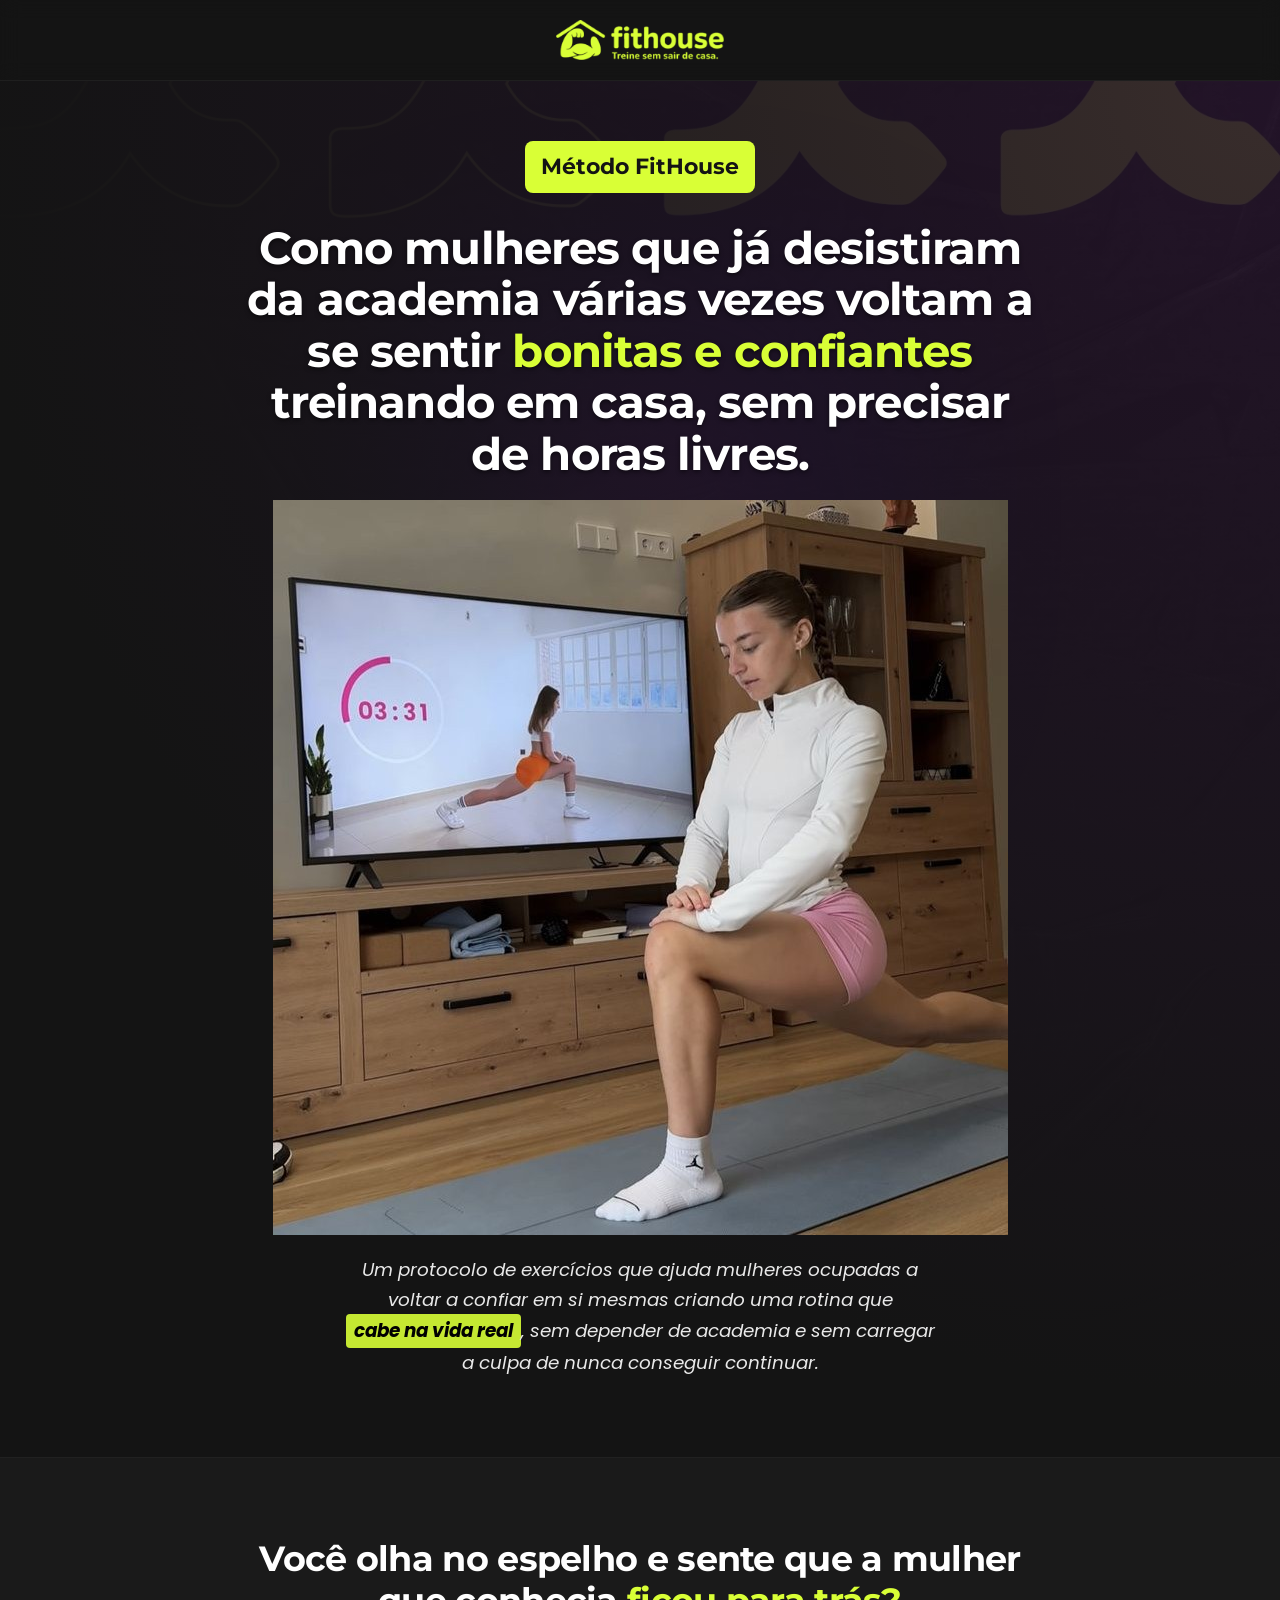
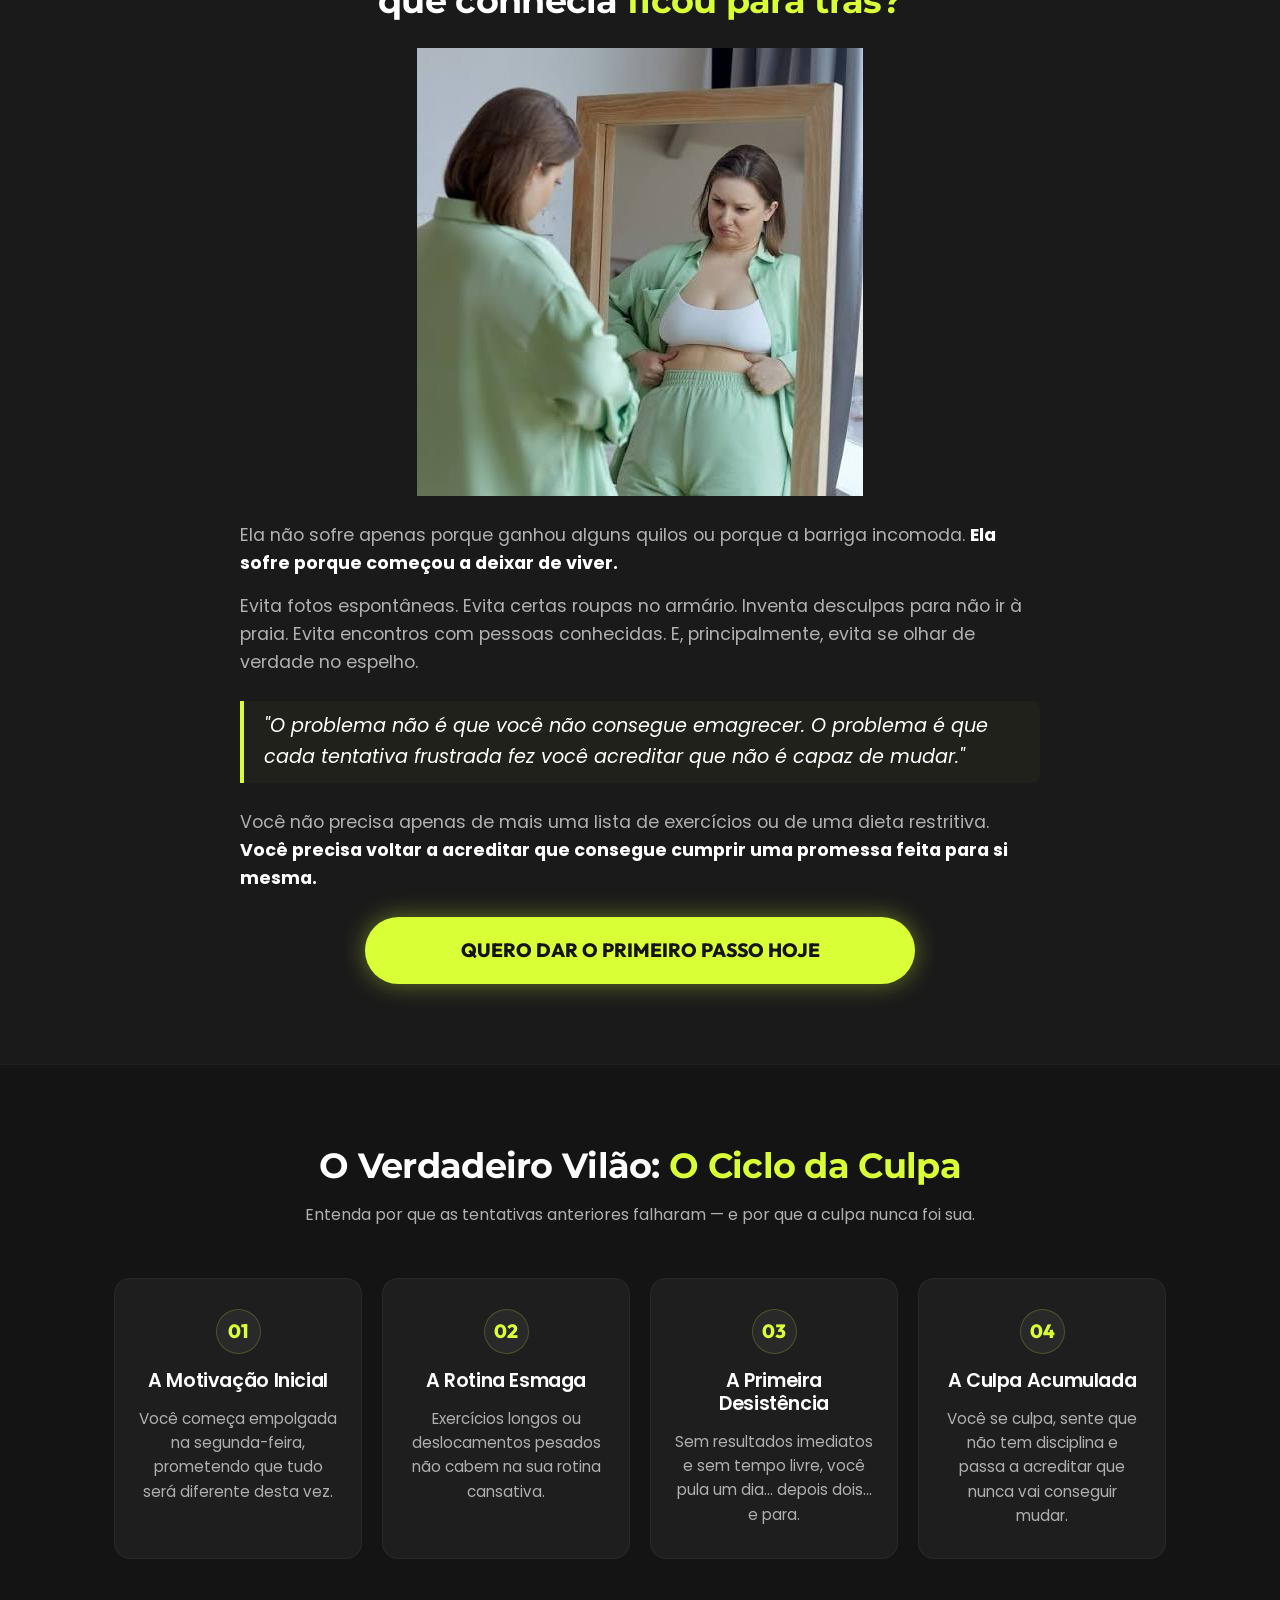
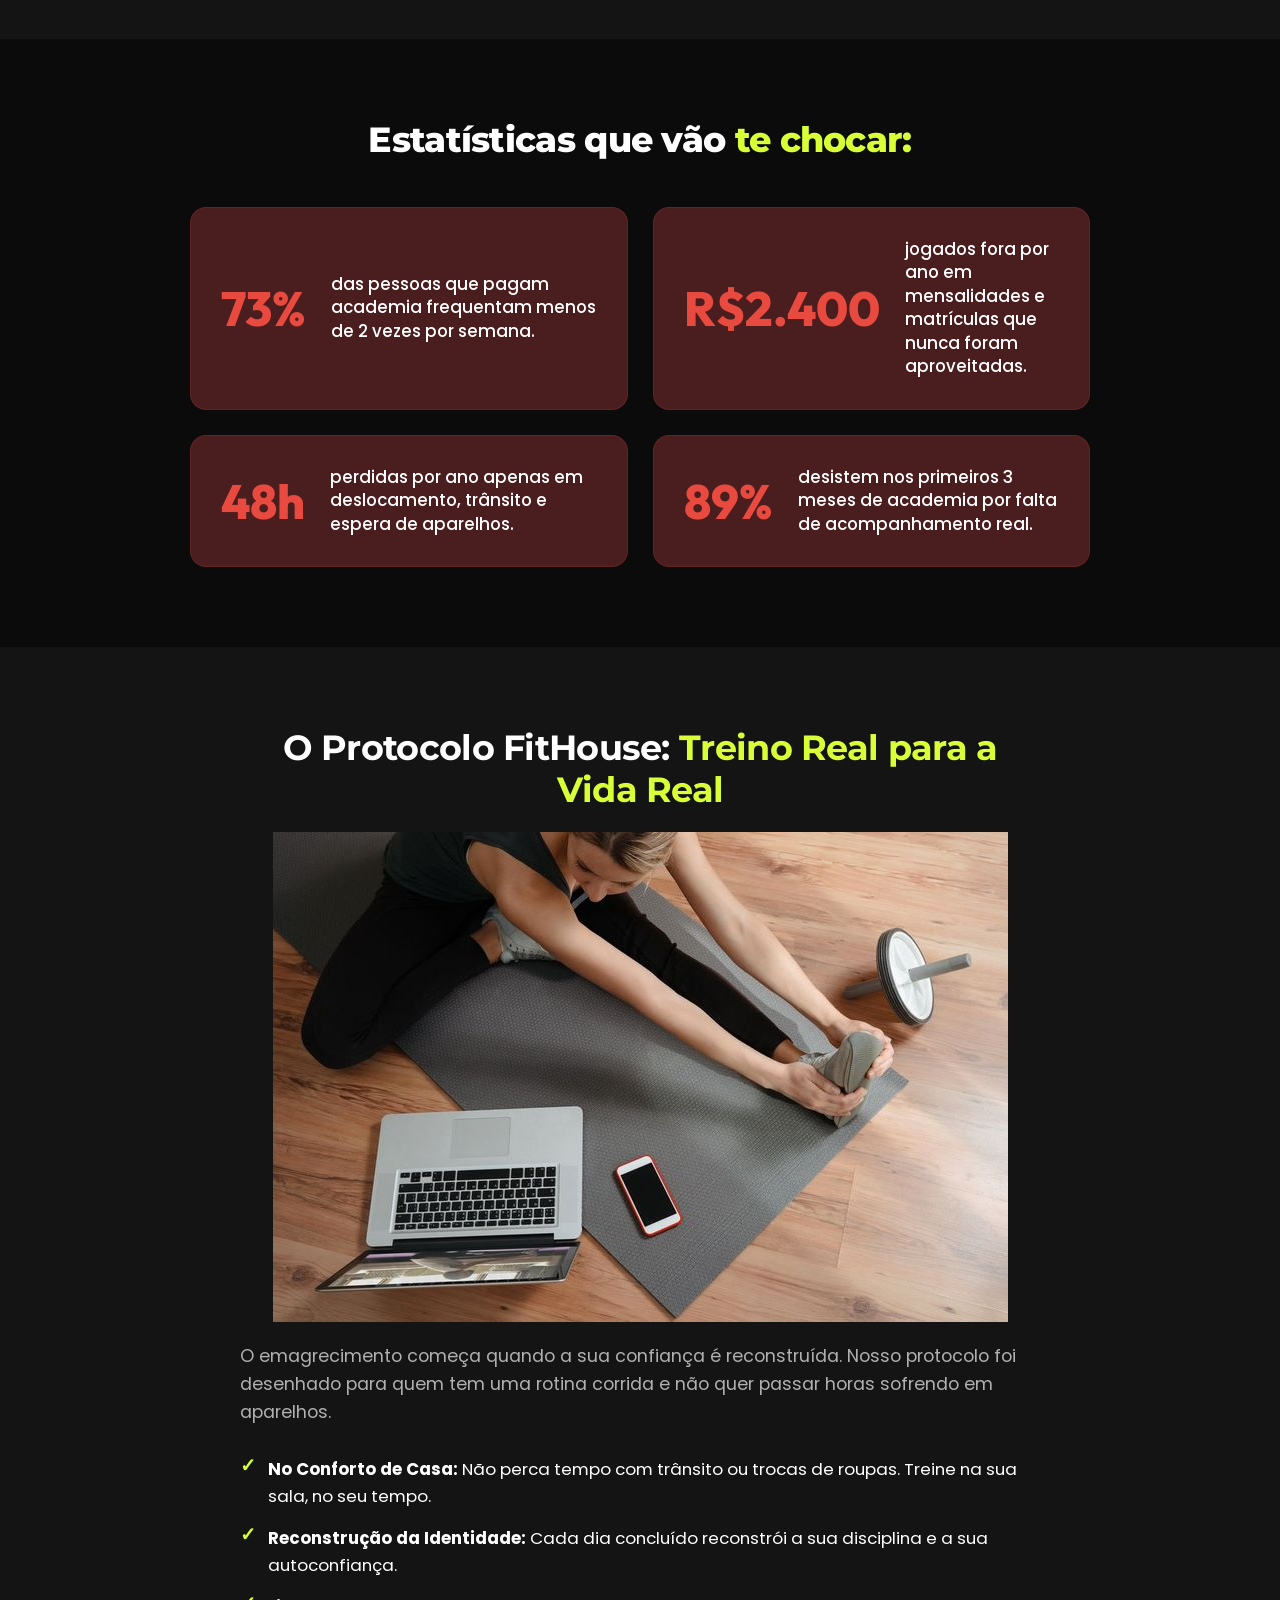
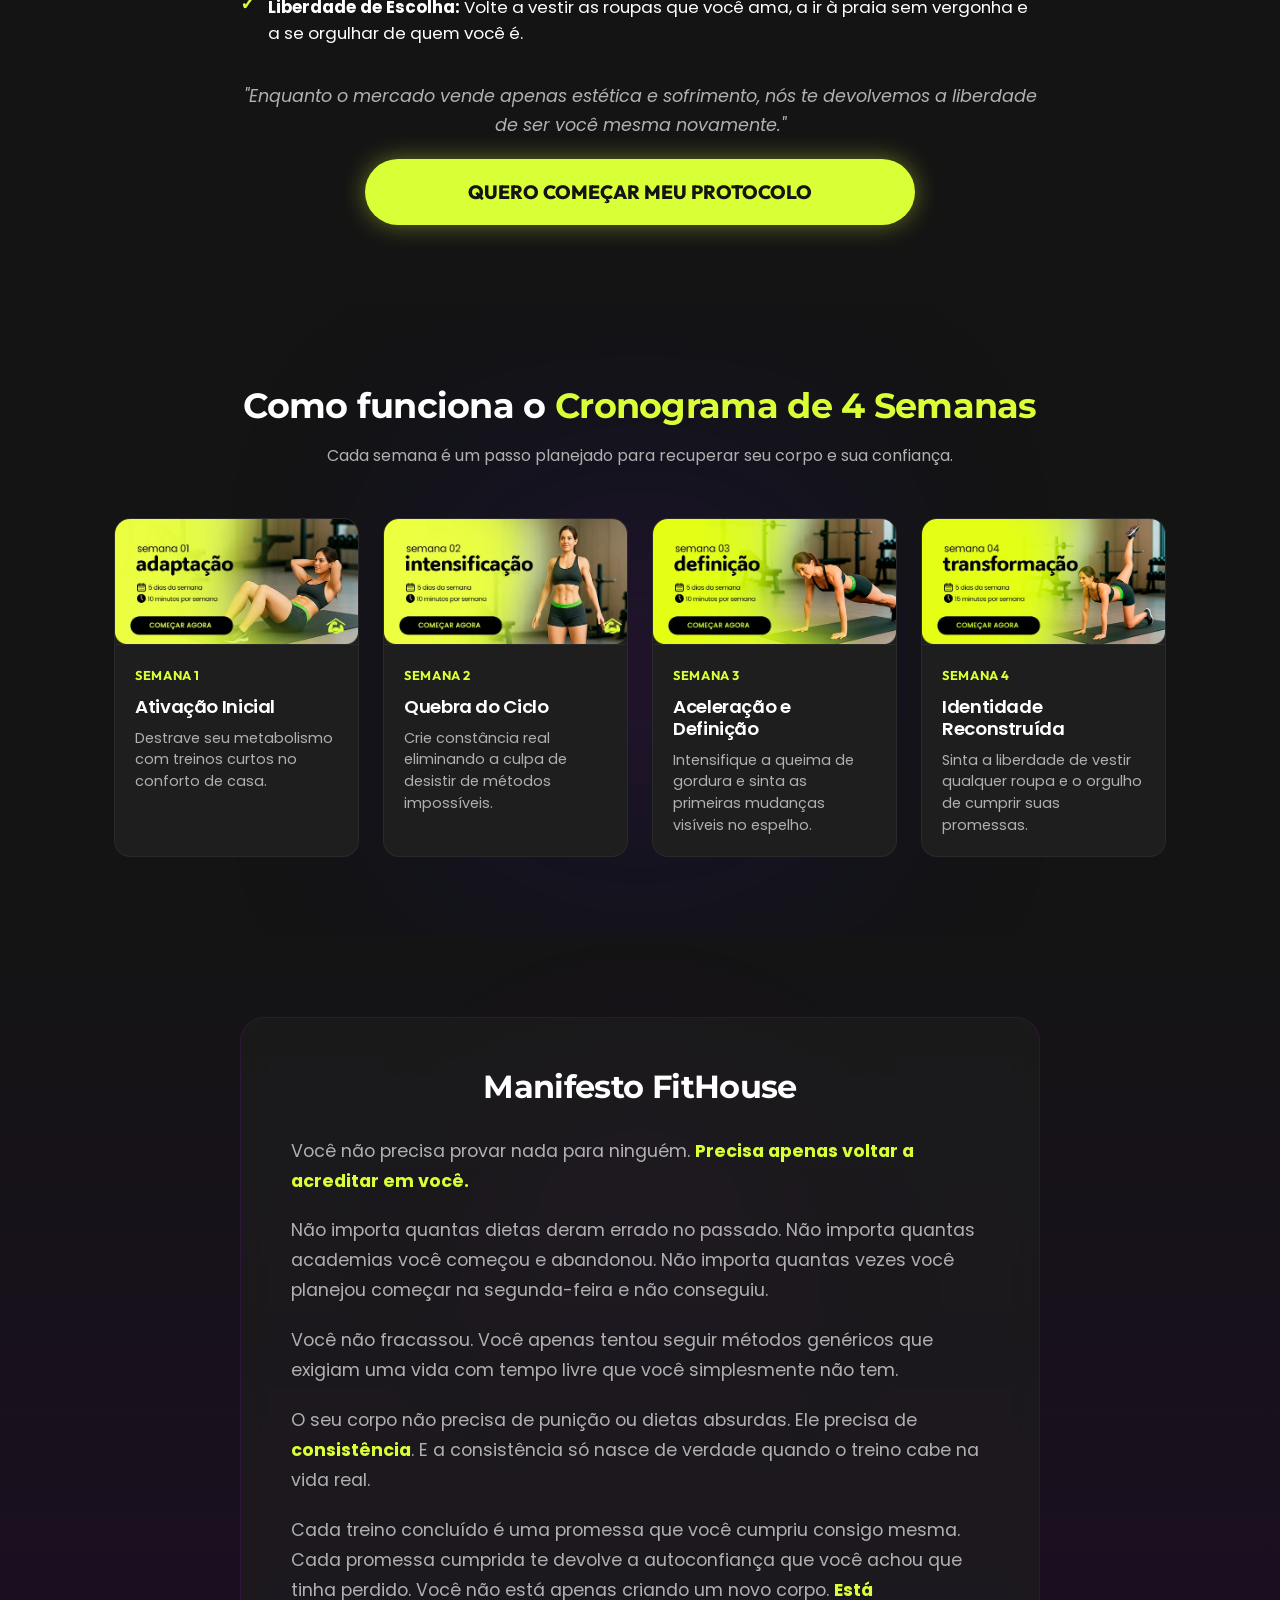
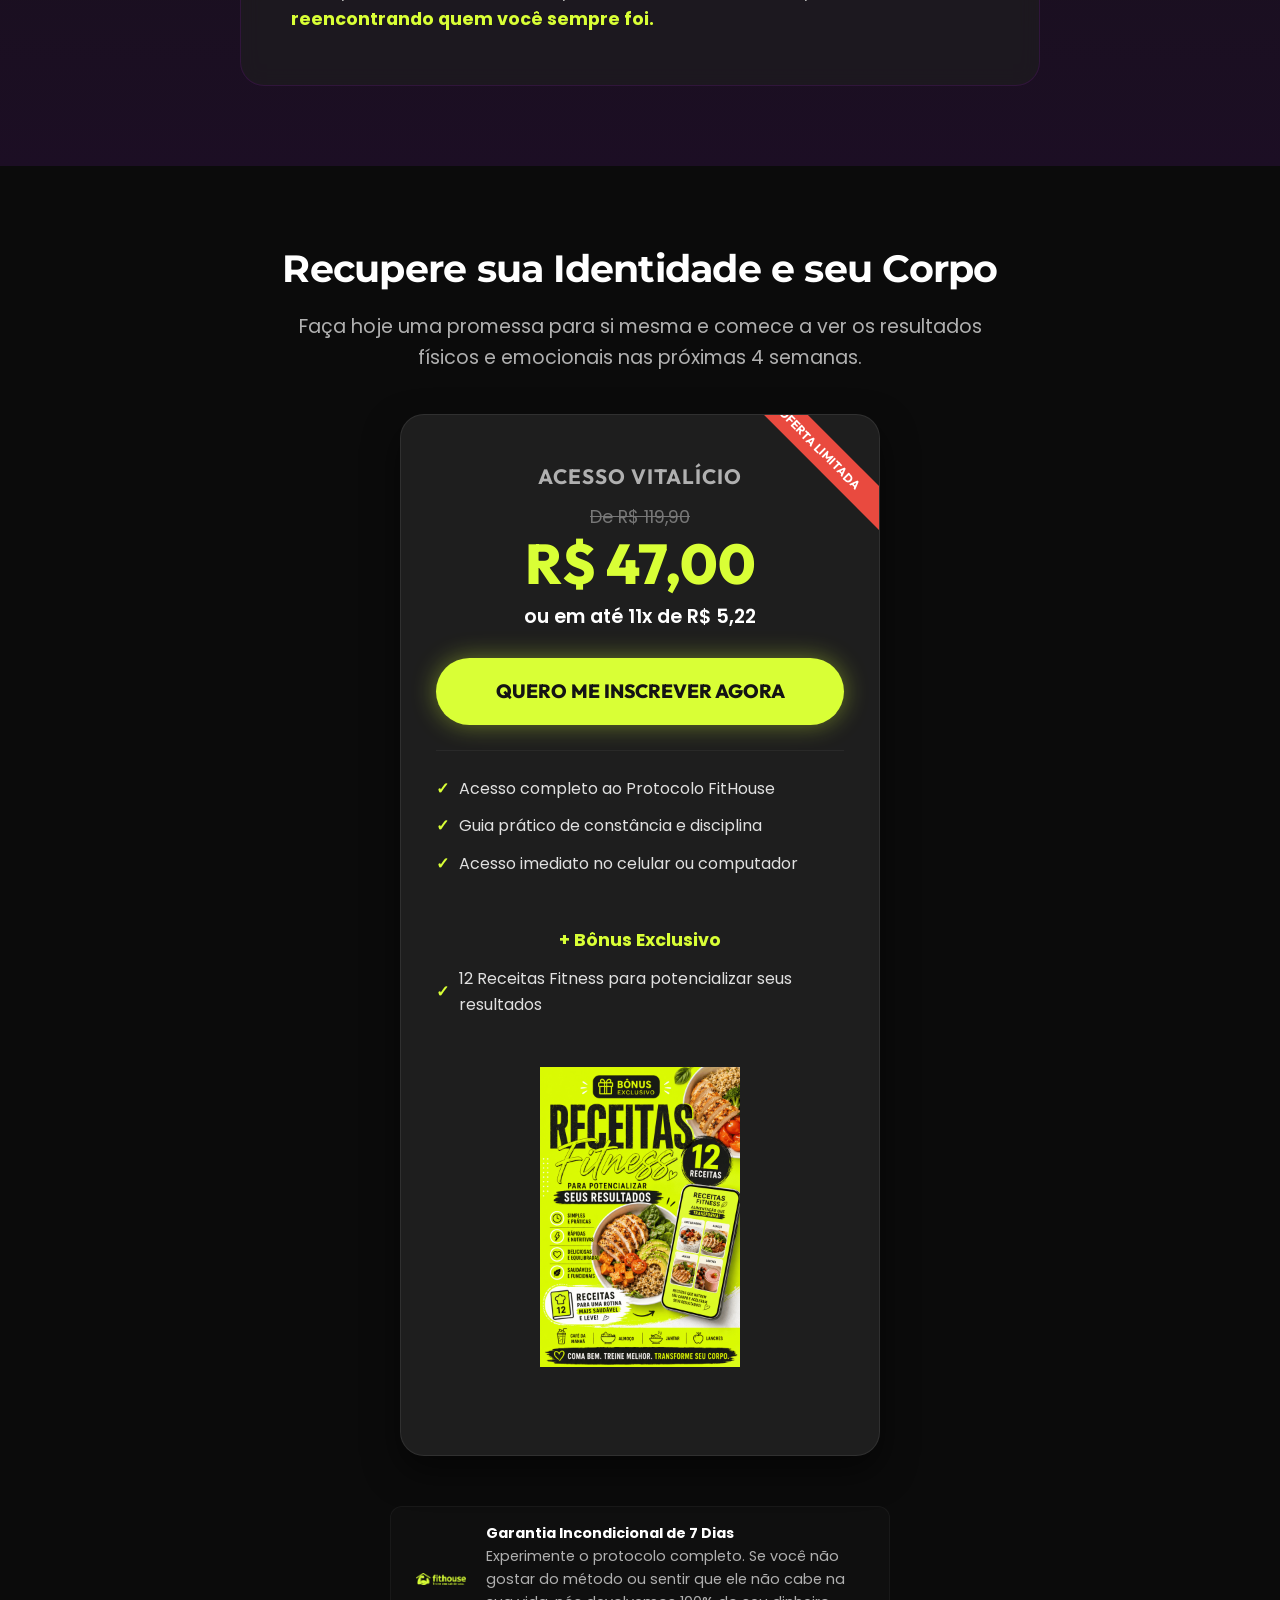
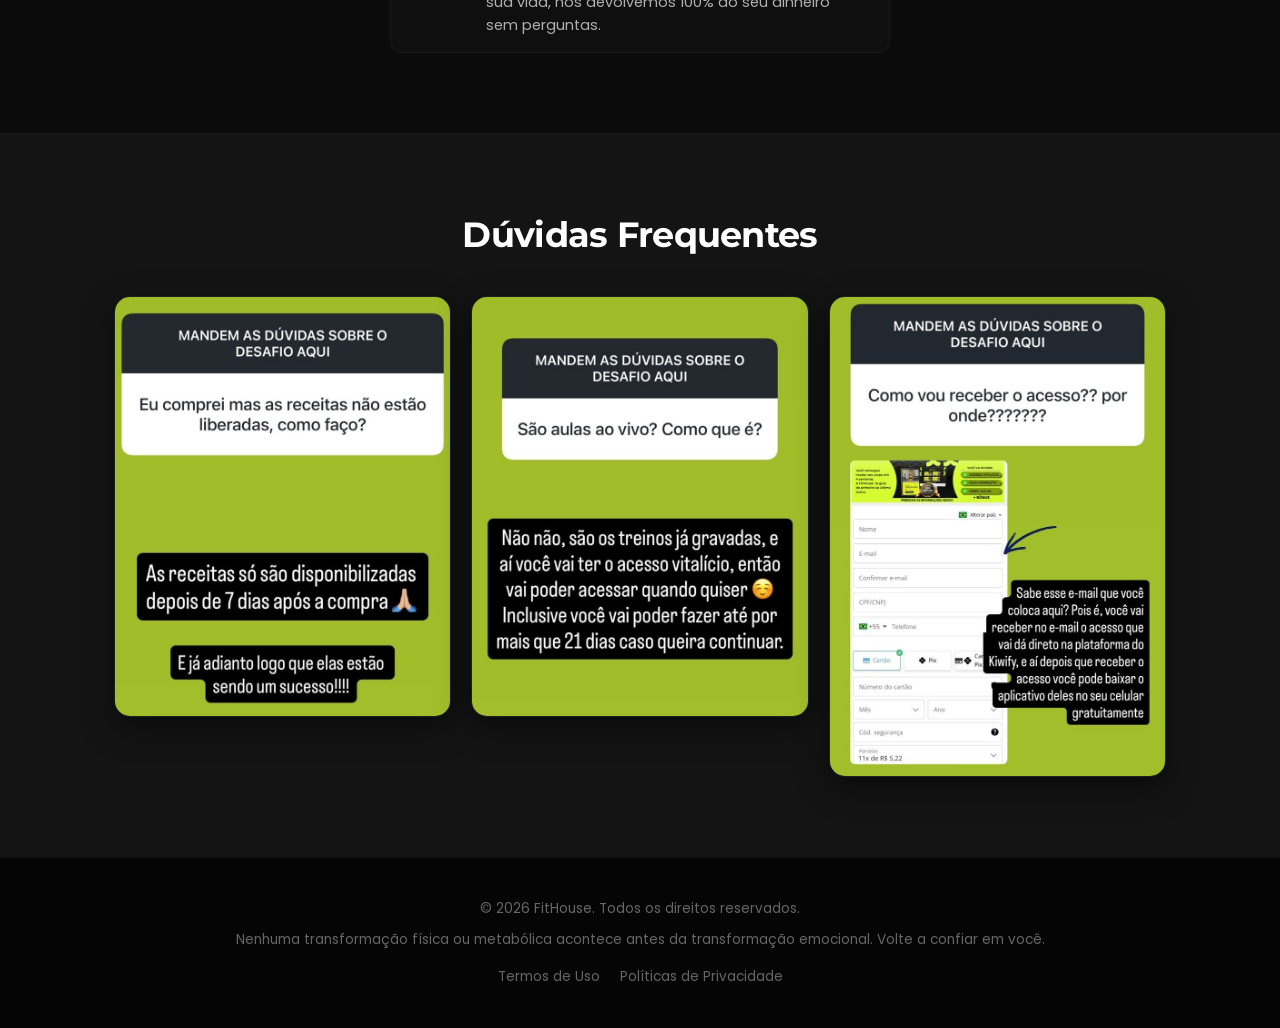
<file: index.html>
<!DOCTYPE html>
<html lang="pt-BR">

<head>
  <meta charset="UTF-8">
  <meta name="viewport" content="width=device-width, initial-scale=1.0">
  <meta name="description"
    content="Protocolo FitHouse - Volte a confiar em si mesma e conquiste seu corpo definido com treinos diários em casa.">
  <title>Protocolo FitHouse - Volte a Confiar em Você</title>
  <link rel="stylesheet" href="style.css">
  <link rel="shortcut icon" href="IMAGENS/WEBP/logo.webp" type="image/webp">

  <!-- Meta Pixel Code -->
  <script>
    !function (f, b, e, v, n, t, s) {
      if (f.fbq) return; n = f.fbq = function () {
        n.callMethod ?
          n.callMethod.apply(n, arguments) : n.queue.push(arguments)
      };
      if (!f._fbq) f._fbq = n; n.push = n; n.loaded = !0; n.version = '2.0';
      n.queue = []; t = b.createElement(e); t.async = !0;
      t.src = v; s = b.getElementsByTagName(e)[0];
      s.parentNode.insertBefore(t, s)
    }(window, document, 'script',
      'https://connect.facebook.net/en_US/fbevents.js');
    fbq('init', '2416394335521032');
    fbq('track', 'PageView');
  </script>
  <noscript><img height="1" width="1" style="display:none"
      src="https://www.facebook.com/tr?id=2416394335521032&ev=PageView&noscript=1" /></noscript>
  <!-- End Meta Pixel Code -->
</head>

<body>

  <!-- Header -->
  <header>
    <div class="container">
      <img src="IMAGENS/WEBP/logo.webp" alt="FitHouse Logo" class="logo" id="header-logo">
    </div>
  </header>

  <!-- Hero Section -->
  <section class="hero glow-bg" id="hero-section">
    <div class="container">
      <div class="hero-text">
        <span class="hero-subtag" id="hero-badge">Método FitHouse</span>
        <h1 class="hero-headline" id="main-headline">
          Como mulheres que já desistiram da academia várias vezes voltam a se sentir <span class="text-lime">bonitas
            e confiantes</span> treinando em casa, sem precisar de horas livres.
        </h1>
        <img src="IMAGENS/PNG/imagem-home.jpg" alt="Mulheres transformadas" class="hero-image" id="hero-img">

        <p class="hero-subtitle">
          Um protocolo de exercícios que ajuda mulheres ocupadas a voltar a confiar em si mesmas criando uma rotina
          que <span class="highlight-bg">cabe na vida real</span>, sem depender de academia e sem carregar a culpa de
          nunca conseguir continuar.
        </p>
        <!-- <a href="https://pay.kiwify.com.br/qirj2DN" class="btn-cta" id="cta-hero">
          Quero voltar a confiar em mim e transformar meu corpo
        </a> -->
      </div>
    </div>
  </section>

  <!-- Connection / Emotional Section -->
  <section class="emotional section-padding glow-bg" id="connection-section">
    <div class="container">
      <div class="emotional-content">
        <h2 class="emotional-title" id="emotional-headline">
          Você olha no espelho e sente que a mulher que conhecia <span class="text-lime">ficou para trás?</span>
        </h2>
        <img src="IMAGENS/PNG/imagem-espelho.jpg" alt="Mulheres transformadas" class="hero-image" id="hero-img">
        <div class="emotional-text">
          <p>
            Ela não sofre apenas porque ganhou alguns quilos ou porque a barriga incomoda. <strong>Ela sofre porque
              começou a deixar de viver.</strong>
          </p>
          <p>
            Evita fotos espontâneas. Evita certas roupas no armário. Inventa desculpas para não ir à praia. Evita
            encontros com pessoas conhecidas. E, principalmente, evita se olhar de verdade no espelho.
          </p>
          <div class="emotional-quote" id="emotional-quote-text">
            "O problema não é que você não consegue emagrecer. O problema é que cada tentativa frustrada fez você
            acreditar que não é capaz de mudar."
          </div>
          <p>
            Você não precisa apenas de mais uma lista de exercícios ou de uma dieta restritiva. <strong>Você precisa
              voltar a acreditar que consegue cumprir uma promessa feita para si mesma.</strong>
          </p>
        </div>
        <a href="https://pay.kiwify.com.br/qirj2DN" class="btn-cta" id="cta-emotional">
          Quero dar o primeiro passo hoje
        </a>
      </div>
    </div>
  </section>

  <!-- The Guilt Cycle -->
  <section class="cycle section-padding" id="guilt-cycle-section">
    <div class="container">
      <div class="cycle-title-area">
        <h2 id="cycle-headline">O Verdadeiro Vilão: <span class="text-lime">O Ciclo da Culpa</span></h2>
        <p>Entenda por que as tentativas anteriores falharam — e por que a culpa nunca foi sua.</p>
      </div>
      <div class="cycle-grid">
        <div class="cycle-card" id="cycle-card-1">
          <div class="cycle-num">01</div>
          <h3>A Motivação Inicial</h3>
          <p>Você começa empolgada na segunda-feira, prometendo que tudo será diferente desta vez.</p>
        </div>
        <div class="cycle-card" id="cycle-card-2">
          <div class="cycle-num">02</div>
          <h3>A Rotina Esmaga</h3>
          <p>Exercícios longos ou deslocamentos pesados não cabem na sua rotina cansativa.</p>
        </div>
        <div class="cycle-card" id="cycle-card-3">
          <div class="cycle-num">03</div>
          <h3>A Primeira Desistência</h3>
          <p>Sem resultados imediatos e sem tempo livre, você pula um dia... depois dois... e para.</p>
        </div>
        <div class="cycle-card" id="cycle-card-4">
          <div class="cycle-num">04</div>
          <h3>A Culpa Acumulada</h3>
          <p>Você se culpa, sente que não tem disciplina e passa a acreditar que nunca vai conseguir mudar.</p>
        </div>
      </div>
    </div>
  </section>

  <!-- Statistics Section -->
  <section class="stats section-padding glow-bg" id="statistics-section">
    <div class="container">
      <h2 class="stats-title" id="stats-headline">Estatísticas que vão <span class="text-lime">te chocar:</span></h2>
      <div class="stats-grid">
        <div class="stats-card" id="stats-card-1">
          <div class="stats-number">73%</div>
          <div class="stats-desc">das pessoas que pagam academia frequentam menos de 2 vezes por semana.</div>
        </div>
        <div class="stats-card" id="stats-card-2">
          <div class="stats-number">R$2.400</div>
          <div class="stats-desc">jogados fora por ano em mensalidades e matrículas que nunca foram aproveitadas.</div>
        </div>
        <div class="stats-card" id="stats-card-3">
          <div class="stats-number">48h</div>
          <div class="stats-desc">perdidas por ano apenas em deslocamento, trânsito e espera de aparelhos.</div>
        </div>
        <div class="stats-card" id="stats-card-4">
          <div class="stats-number">89%</div>
          <div class="stats-desc">desistem nos primeiros 3 meses de academia por falta de acompanhamento real.</div>
        </div>
      </div>
    </div>
  </section>

  <!-- Presentation / Method -->
  <section class="method section-padding" id="method-section">
    <div class="container">
      <div class="method-content">
        <h2 class="method-title" id="method-headline">O Protocolo FitHouse: <span class="text-lime">Treino Real para a
            Vida Real</span></h2>

        <img src="IMAGENS/PNG/imagem-treino.jpg" alt="Mulheres transformadas" class="hero-image" id="hero-img">

        <p class="method-text">
          O emagrecimento começa quando a sua confiança é reconstruída. Nosso protocolo foi desenhado para quem tem
          uma rotina corrida e não quer passar horas sofrendo em aparelhos.
        </p>
        <ul class="method-bullets">
          <li>
            <span><strong>No Conforto de Casa:</strong> Não perca tempo com trânsito ou trocas de roupas. Treine na
              sua sala, no seu tempo.</span>
          </li>
          <li>
            <span><strong>Reconstrução da Identidade:</strong> Cada dia concluído reconstrói a sua disciplina e a sua
              autoconfiança.</span>
          </li>
          <li>
            <span><strong>Liberdade de Escolha:</strong> Volte a vestir as roupas que você ama, a ir à praia sem
              vergonha e a se orgulhar de quem você é.</span>
          </li>
        </ul>
        <p class="method-text" style="margin-top: 15px; font-style: italic; text-align: center;">
          "Enquanto o mercado vende apenas estética e sofrimento, nós te devolvemos a liberdade de ser você mesma
          novamente."
        </p>
        <a href="https://pay.kiwify.com.br/qirj2DN" class="btn-cta" id="cta-method">
          Quero começar meu protocolo
        </a>
      </div>
    </div>
  </section>

  <!-- The 4 Weeks Roadmap -->
  <section class="roadmap section-padding glow-bg" id="roadmap-section">
    <div class="container">
      <div class="cycle-title-area">
        <h2>Como funciona o <span class="text-lime">Cronograma de 4 Semanas</span></h2>
        <p>Cada semana é um passo planejado para recuperar seu corpo e sua confiança.</p>
      </div>
      <div class="roadmap-grid">
        <div class="roadmap-card">
          <img src="IMAGENS/WEBP/1.webp" alt="Semana 1" class="roadmap-img">
          <div class="roadmap-info">
            <span class="roadmap-tag">Semana 1</span>
            <h3>Ativação Inicial</h3>
            <p>Destrave seu metabolismo com treinos curtos no conforto de casa.</p>
          </div>
        </div>
        <div class="roadmap-card">
          <img src="IMAGENS/WEBP/2.webp" alt="Semana 2" class="roadmap-img">
          <div class="roadmap-info">
            <span class="roadmap-tag">Semana 2</span>
            <h3>Quebra do Ciclo</h3>
            <p>Crie constância real eliminando a culpa de desistir de métodos impossíveis.</p>
          </div>
        </div>
        <div class="roadmap-card">
          <img src="IMAGENS/WEBP/3.webp" alt="Semana 3" class="roadmap-img">
          <div class="roadmap-info">
            <span class="roadmap-tag">Semana 3</span>
            <h3>Aceleração e Definição</h3>
            <p>Intensifique a queima de gordura e sinta as primeiras mudanças visíveis no espelho.</p>
          </div>
        </div>
        <div class="roadmap-card">
          <img src="IMAGENS/WEBP/4.webp" alt="Semana 4" class="roadmap-img">
          <div class="roadmap-info">
            <span class="roadmap-tag">Semana 4</span>
            <h3>Identidade Reconstruída</h3>
            <p>Sinta a liberdade de vestir qualquer roupa e o orgulho de cumprir suas promessas.</p>
          </div>
        </div>
      </div>
    </div>
  </section>

  <!-- Manifesto Section -->
  <section class="manifesto section-padding glow-bg" id="manifesto-section">
    <div class="container">
      <div class="manifesto-box">
        <h2 class="manifesto-title" id="manifesto-headline">Manifesto FitHouse</h2>
        <div class="manifesto-text">
          <p>Você não precisa provar nada para ninguém. <strong>Precisa apenas voltar a acreditar em você.</strong></p>
          <p>Não importa quantas dietas deram errado no passado. Não importa quantas academias você começou e abandonou.
            Não importa quantas vezes você planejou começar na segunda-feira e não conseguiu.</p>
          <p>Você não fracassou. Você apenas tentou seguir métodos genéricos que exigiam uma vida com tempo livre que
            você simplesmente não tem.</p>
          <p>O seu corpo não precisa de punição ou dietas absurdas. Ele precisa de <strong>consistência</strong>. E a
            consistência só nasce de verdade quando o treino cabe na vida real.</p>
          <p>Cada treino concluído é uma promessa que você cumpriu consigo mesma. Cada promessa cumprida te devolve a
            autoconfiança que você achou que tinha perdido. Você não está apenas criando um novo corpo. <strong>Está
              reencontrando quem você sempre foi.</strong></p>
        </div>
      </div>
    </div>
  </section>

  <!-- Pricing / Checkout Section -->
  <section class="checkout section-padding glow-bg" id="checkout-pricing-section">
    <div class="container">
      <h2 class="checkout-headline" id="checkout-headline-text">Recupere sua Identidade e seu Corpo</h2>
      <p class="checkout-subtitle">
        Faça hoje uma promessa para si mesma e comece a ver os resultados físicos e emocionais nas próximas 4 semanas.
      </p>

      <!-- Pricing Box -->
      <div class="pricing-box" id="pricing-box-card">
        <div class="pricing-name">Acesso Vitalício</div>
        <div class="price-old">De R$ 119,90</div>
        <div class="price-new">R$ 47,00</div>
        <div class="price-installments">ou em até 11x de R$ 5,22</div>

        <a href="https://pay.kiwify.com.br/qirj2DN" class="btn-cta" id="cta-pricing-buy">
          Quero me inscrever agora
        </a>

        <ul class="pricing-features">
          <li>Acesso completo ao Protocolo FitHouse</li>
          <li>Guia prático de constância e disciplina</li>
          <li>Acesso imediato no celular ou computador</li>
          <br>
          <p style="text-align: center; color: #D9FF36; font-size: 1.1rem;"><b>+ Bônus Exclusivo</b></p>
          <li>12 Receitas Fitness para potencializar seus resultados</li>
          <br>
          <div style="text-align: center;">
            <img src="IMAGENS/PNG/bonus.png" alt="Bônus Exclusivo"
              style="width: 200px; height: auto; display: inline-block;">
          </div>


        </ul>
      </div>

      <!-- Guarantee Box -->
      <div class="guarantee-box" id="guarantee-badge">
        <img src="IMAGENS/WEBP/logo.webp" alt="Garantia FitHouse" style="width: 50px; height: auto;">
        <div class="guarantee-text">
          <p><strong>Garantia Incondicional de 7 Dias</strong></p>
          <p>Experimente o protocolo completo. Se você não gostar do método ou sentir que ele não cabe na sua vida, nós
            devolvemos 100% do seu dinheiro sem perguntas.</p>
        </div>
      </div>

    </div>
  </section>

  <!-- FAQ Section (Dúvidas Frequentes) -->
  <section class="faq section-padding glow-bg" id="faq-section">
    <div class="container">
      <h2 class="faq-title" id="faq-headline">Dúvidas Frequentes</h2>
      <div class="faq-grid">
        <img src="IMAGENS/PNG/duvida1.jpeg" alt="Dúvida Frequente 1" class="faq-img">
        <img src="IMAGENS/PNG/duvida2.jpeg" alt="Dúvida Frequente 2" class="faq-img">
        <img src="IMAGENS/PNG/duvida3.jpeg" alt="Dúvida Frequente 3" class="faq-img">
      </div>
    </div>
  </section>

  <!-- Footer -->
  <footer>
    <div class="container">
      <p>&copy; 2026 FitHouse. Todos os direitos reservados.</p>
      <p>Nenhuma transformação física ou metabólica acontece antes da transformação emocional. Volte a confiar em você.
      </p>
      <div class="footer-links">
        <a href="#">Termos de Uso</a>
        <a href="#">Políticas de Privacidade</a>
      </div>
    </div>
  </footer>

</body>

</html>
</file>
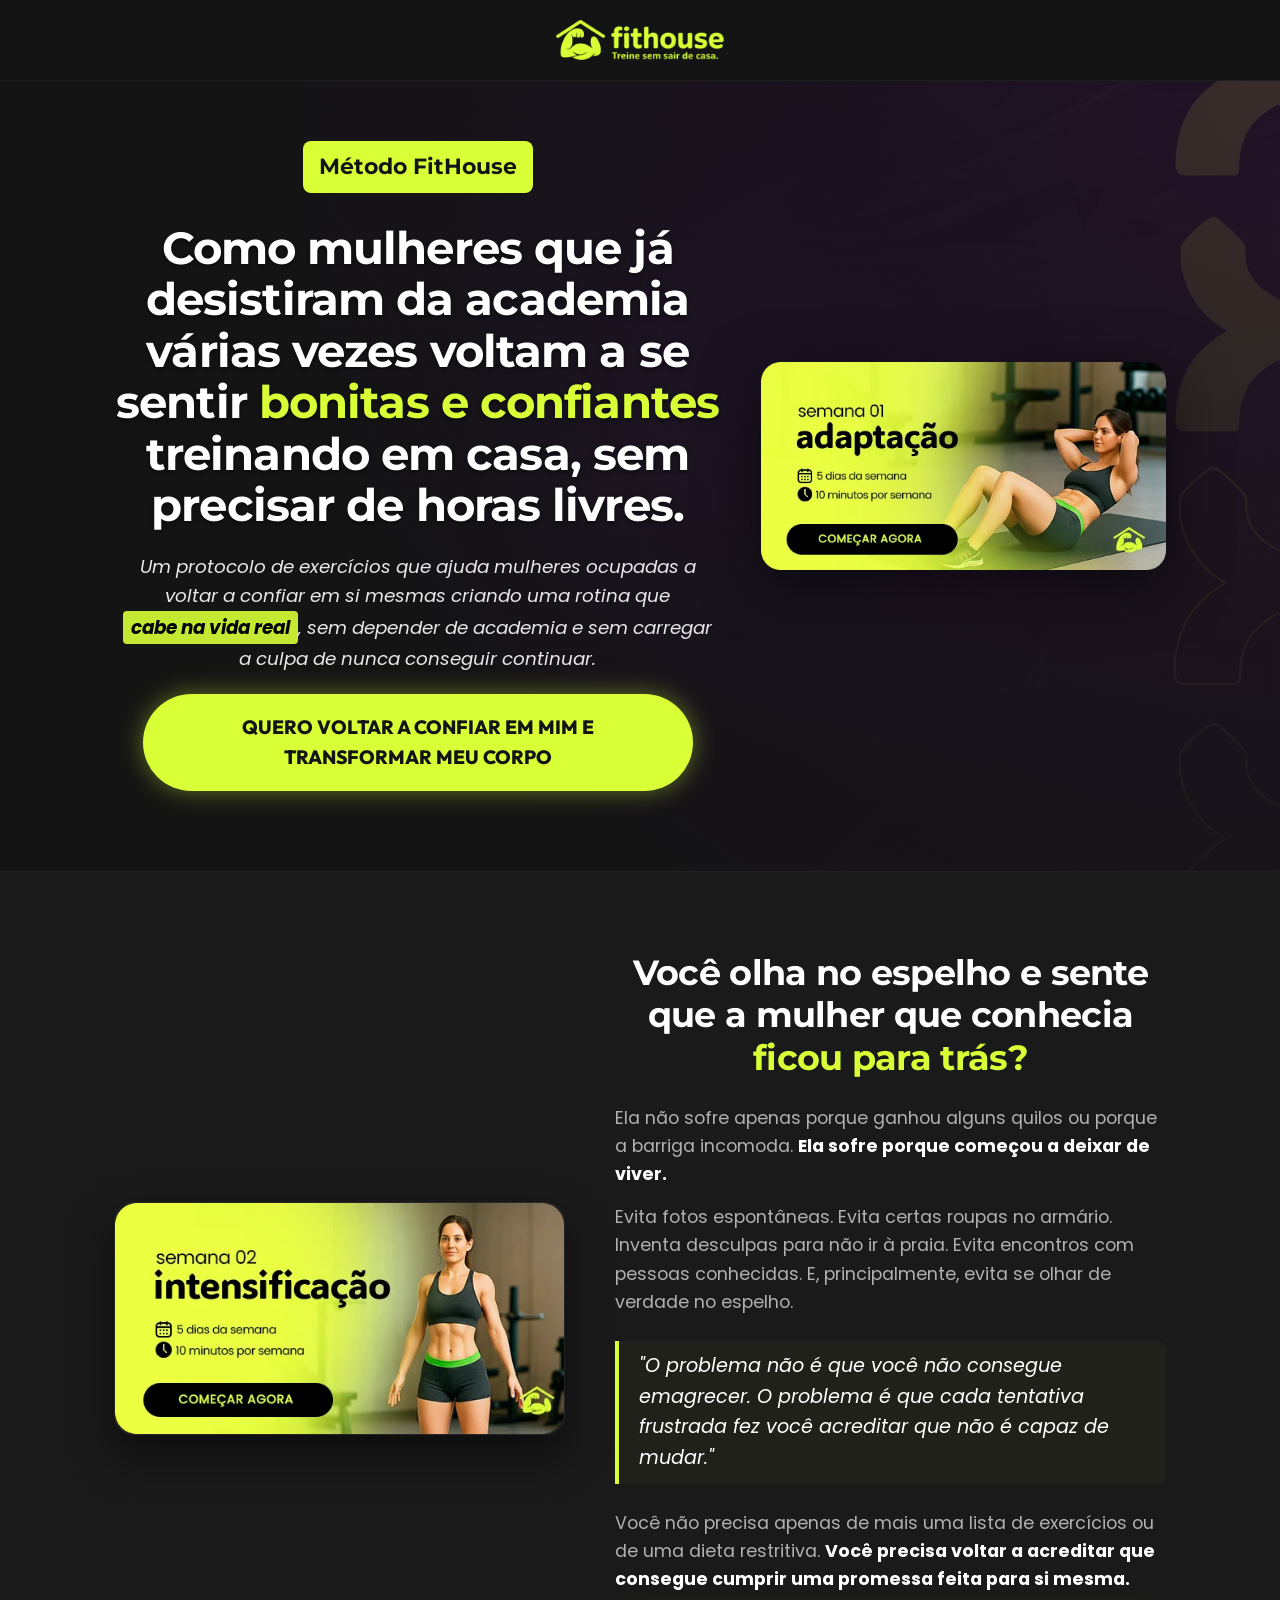
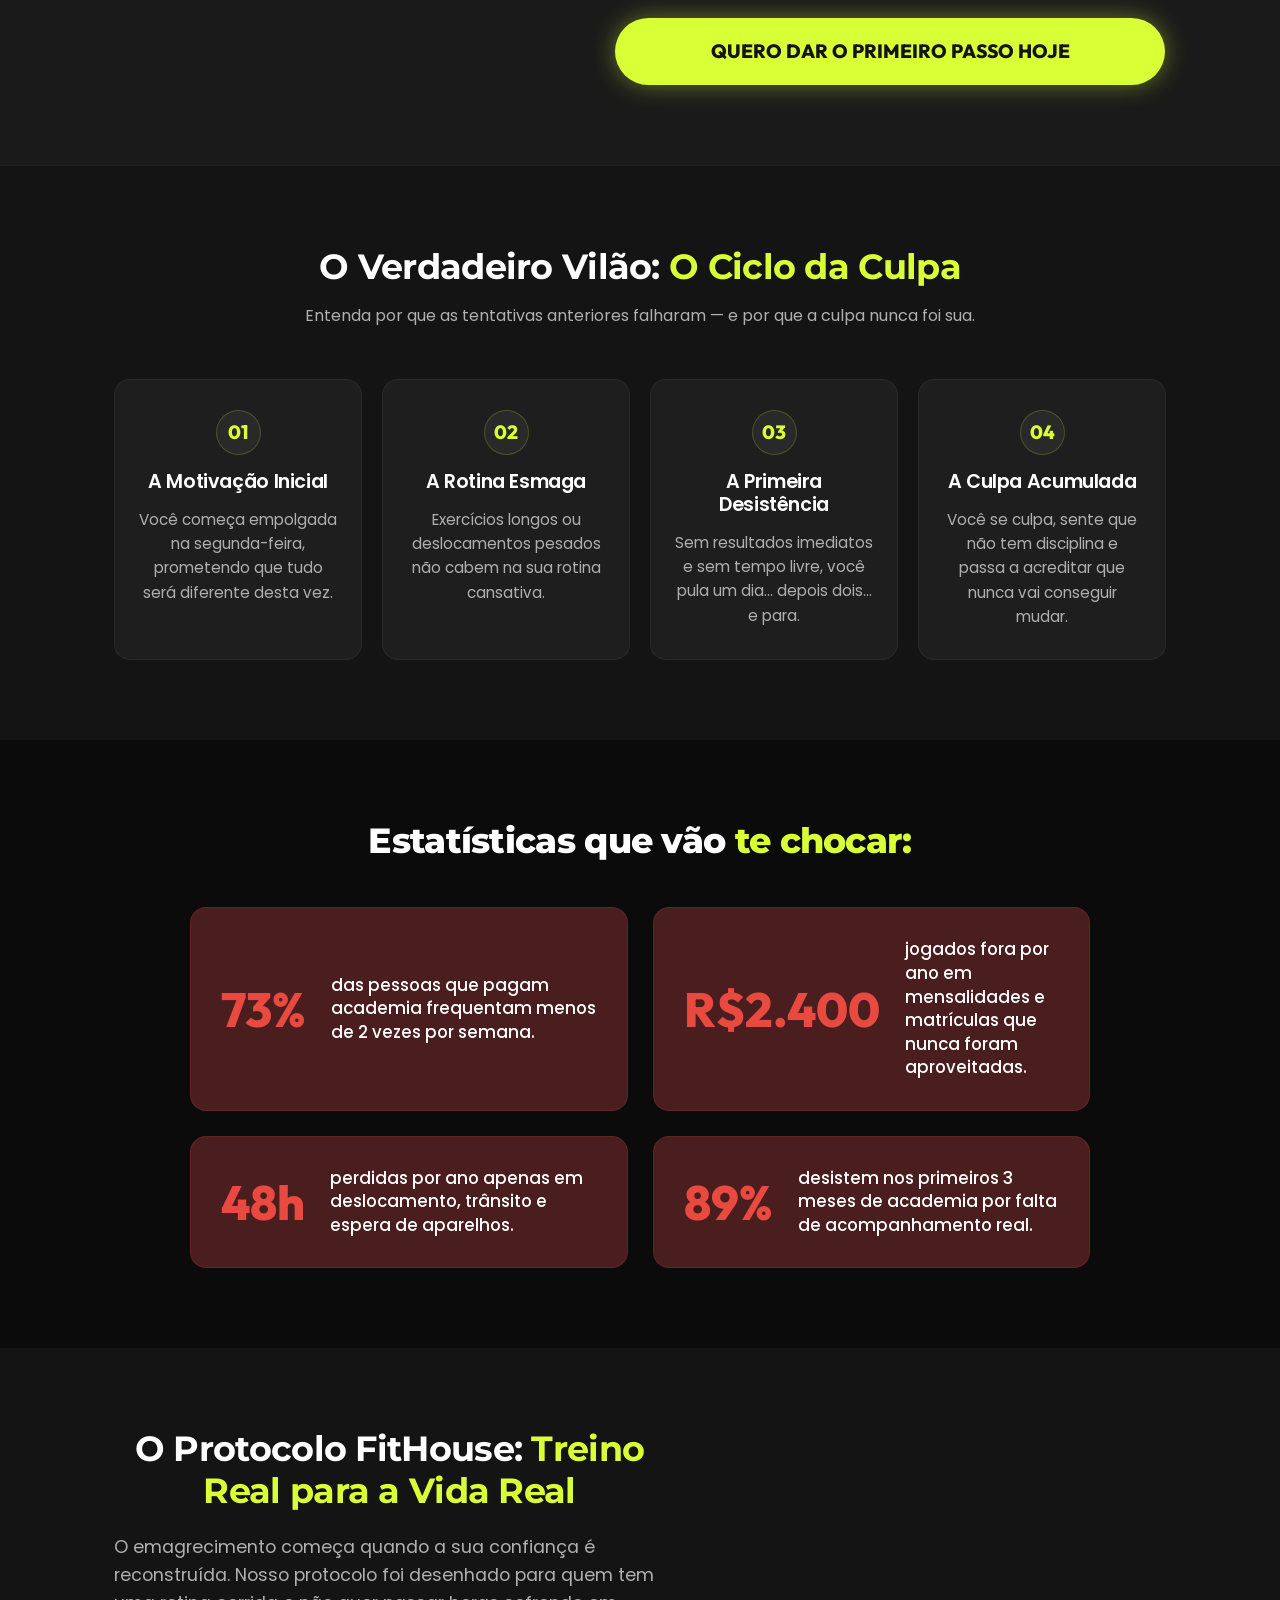
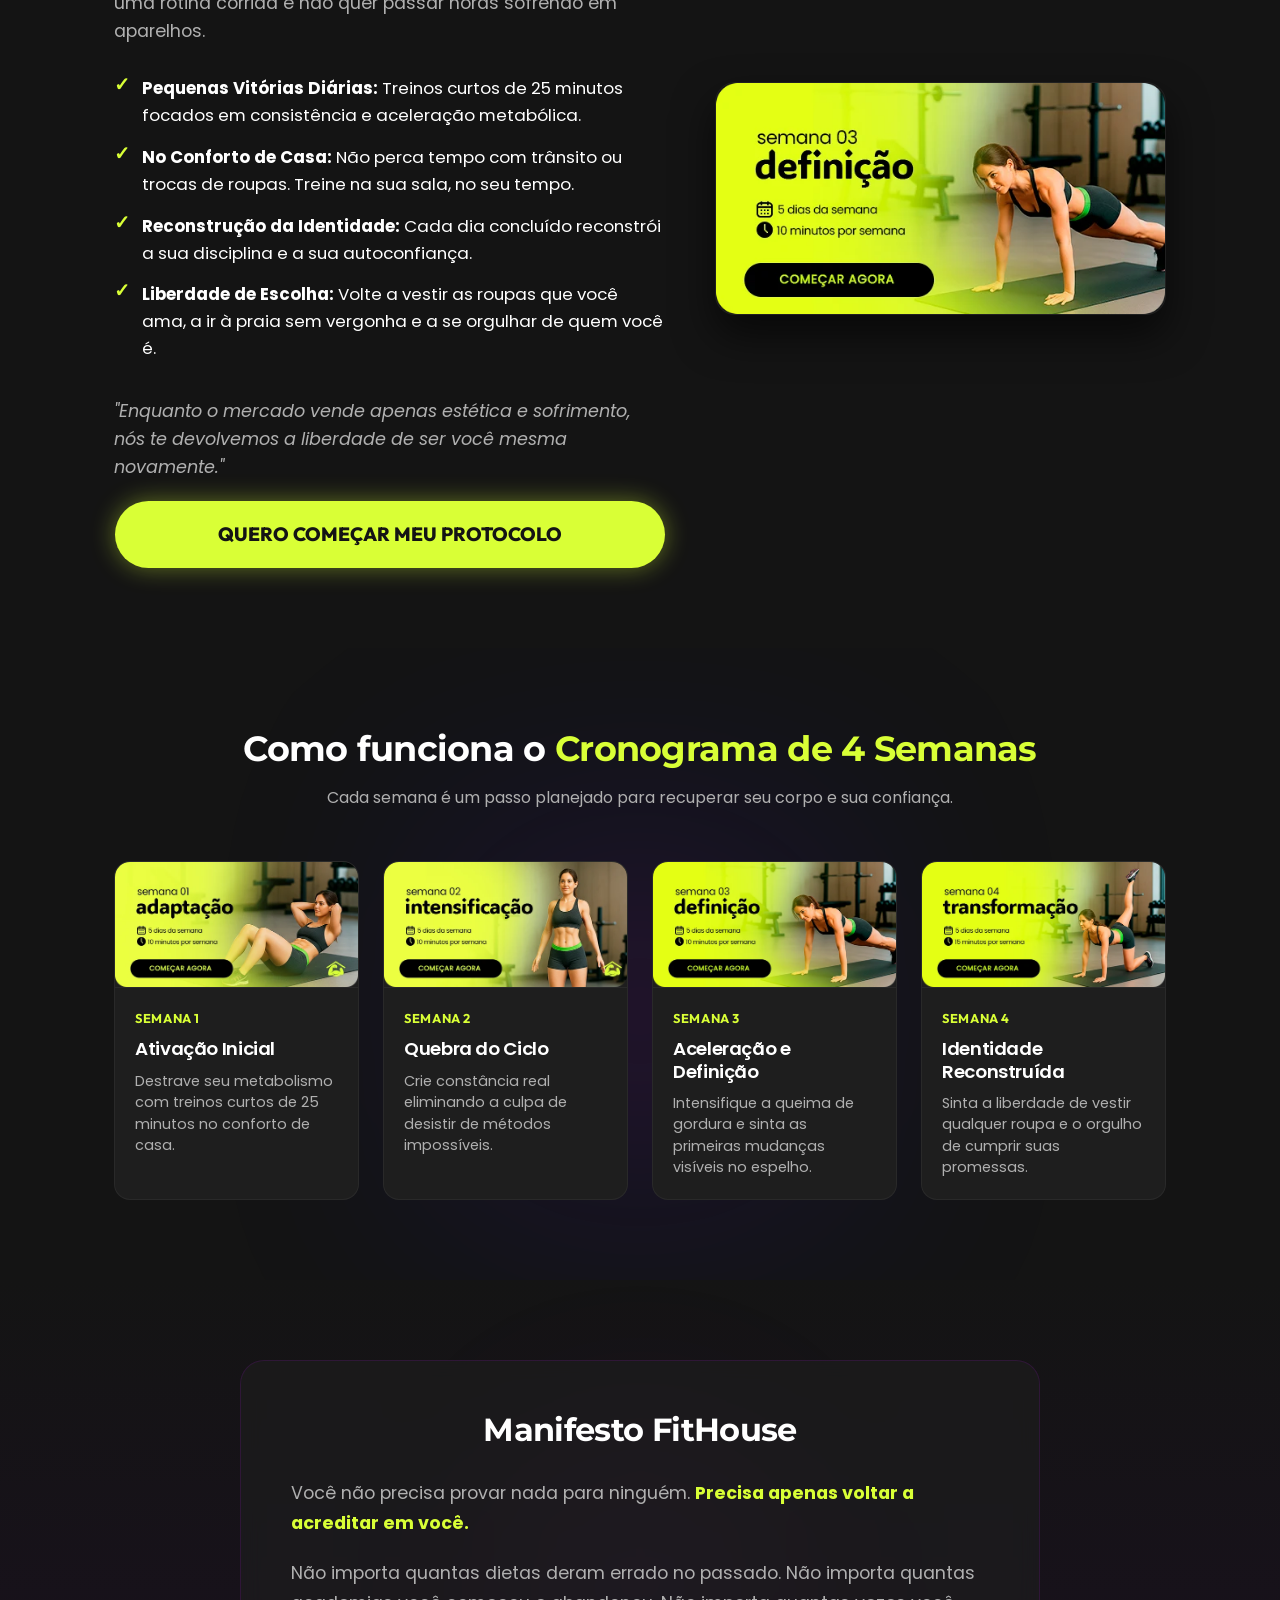
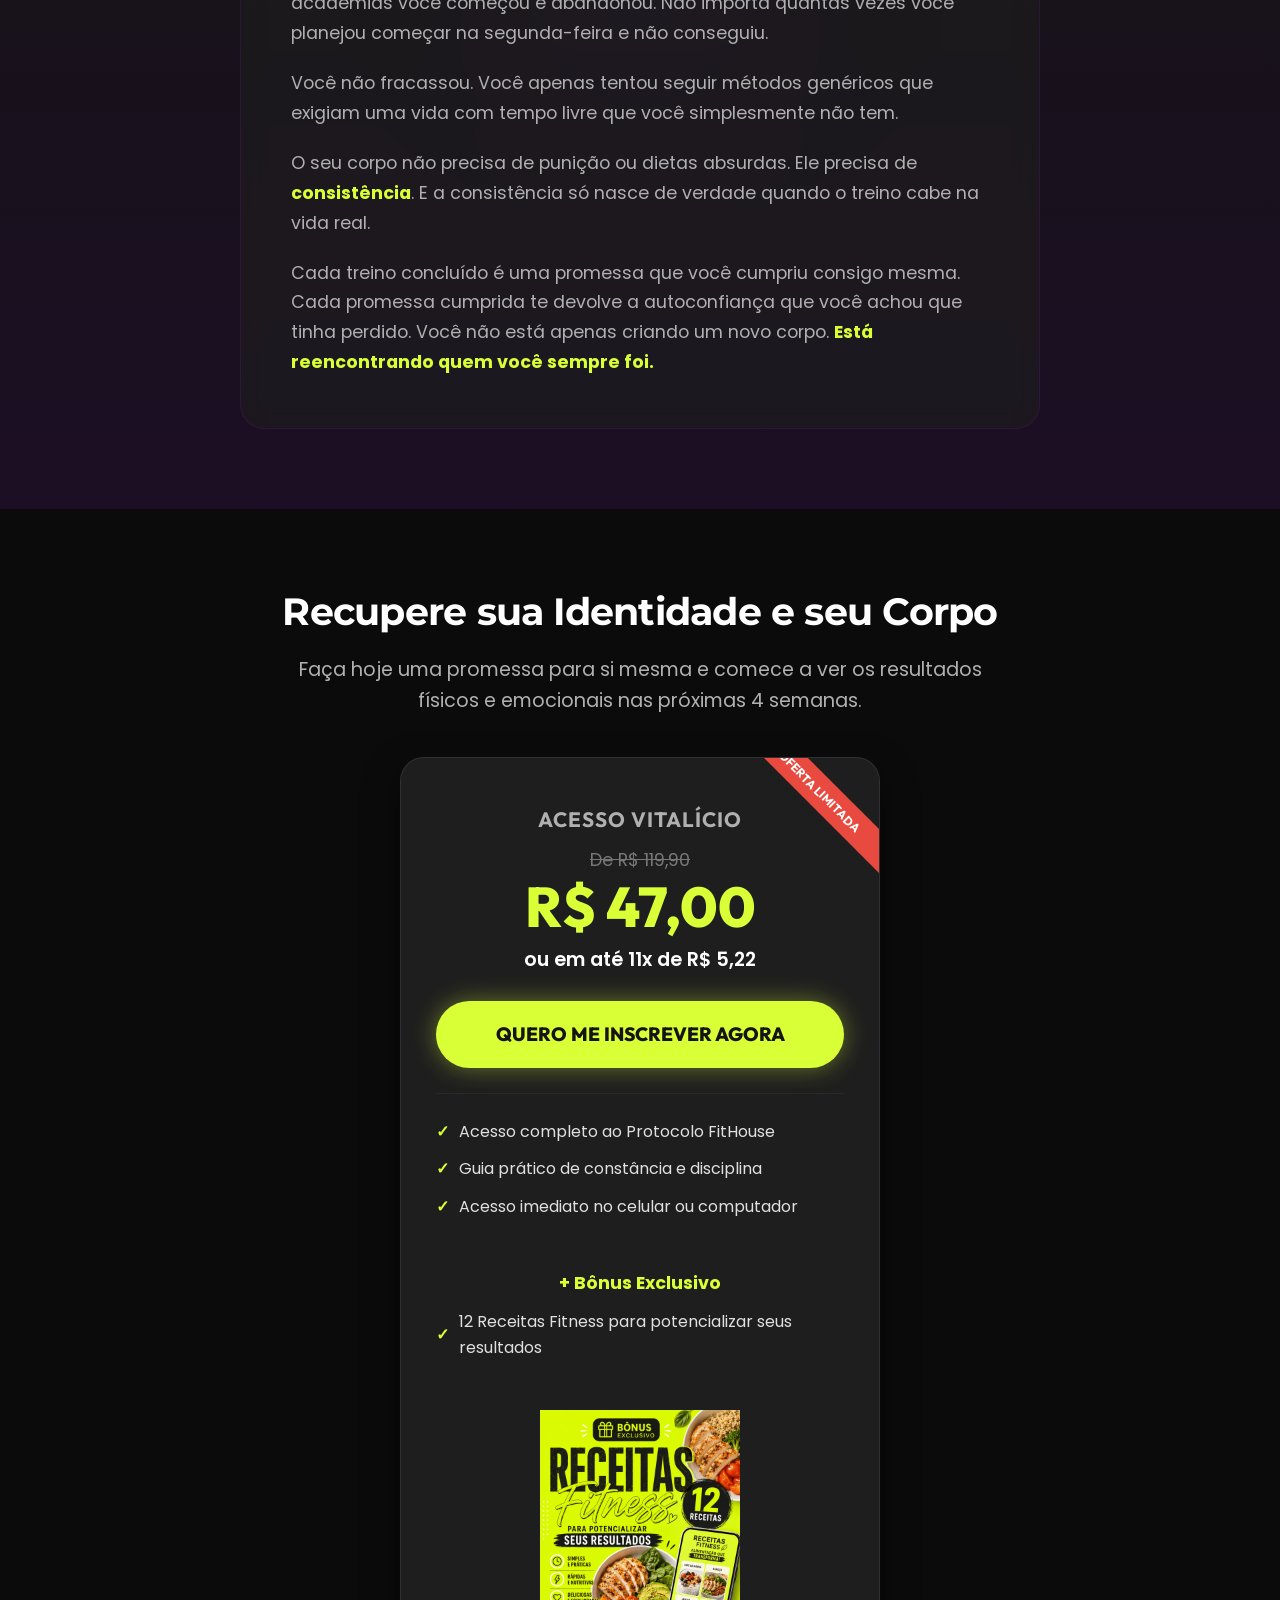
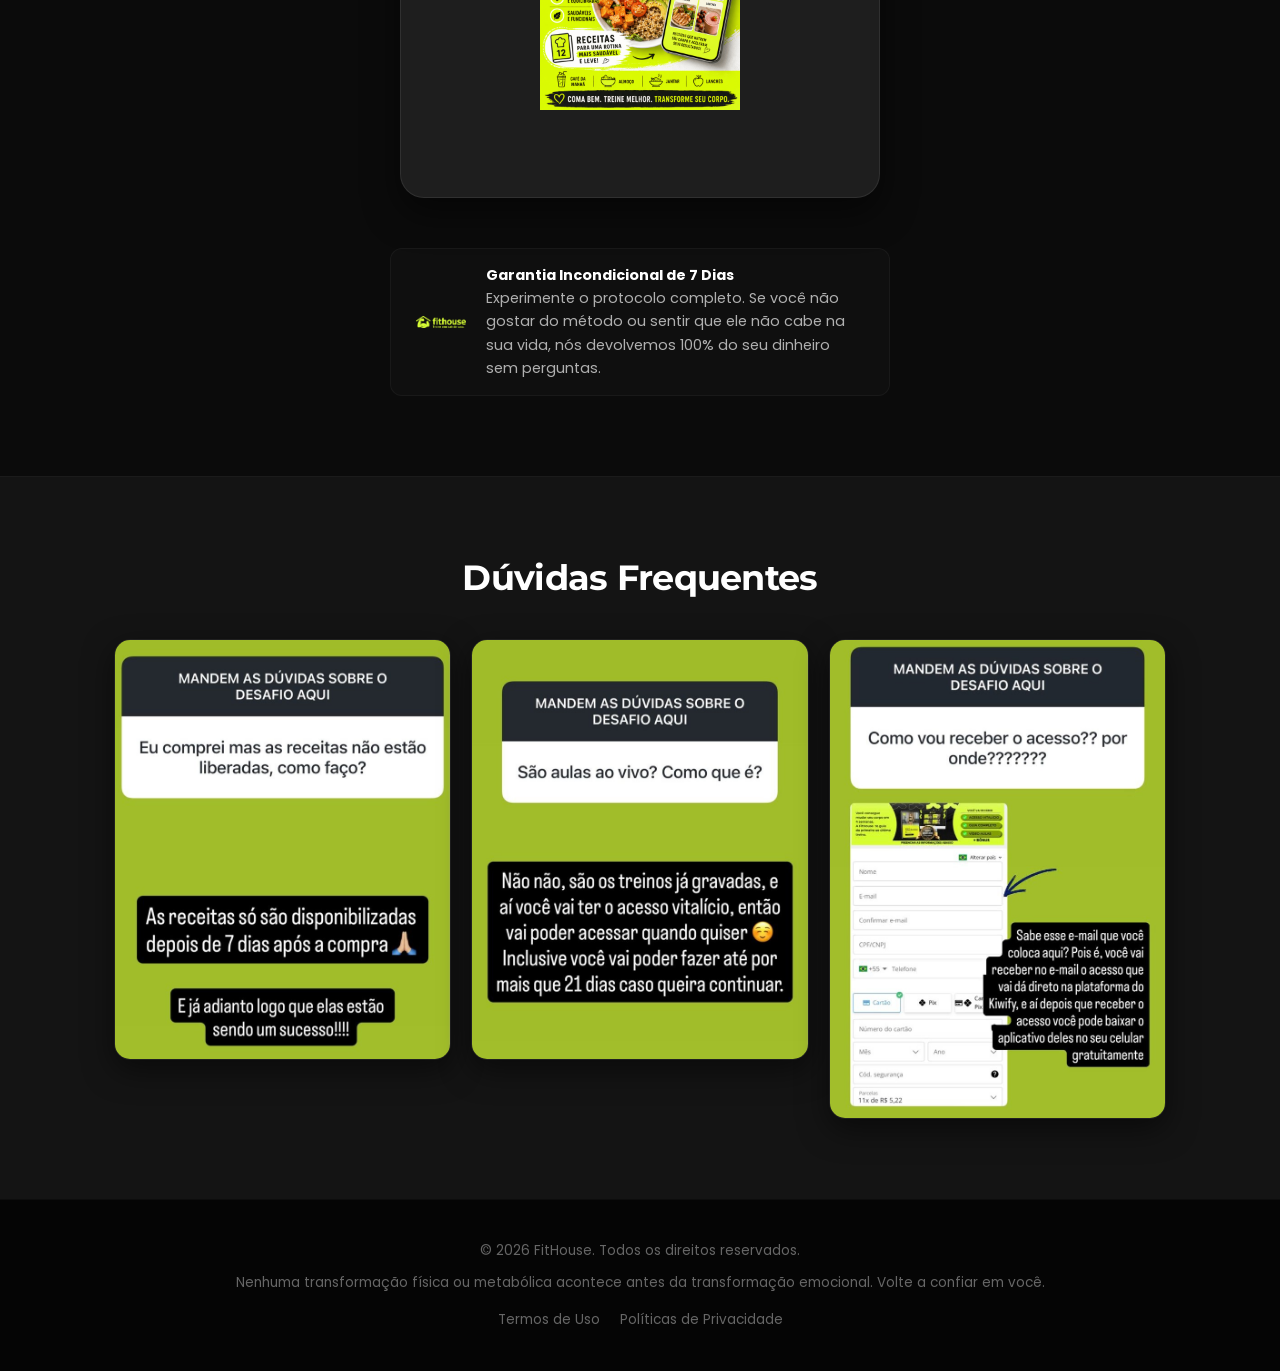
<file: PÁGINA DE VENDAS/index.html>
<!DOCTYPE html>
<html lang="pt-BR">

<head>
  <meta charset="UTF-8">
  <meta name="viewport" content="width=device-width, initial-scale=1.0">
  <meta name="description"
    content="Protocolo FitHouse - Volte a confiar em si mesma e conquiste seu corpo definido com apenas 25 minutos diários em casa.">
  <title>Protocolo FitHouse - Volte a Confiar em Você</title>
  <link rel="stylesheet" href="style.css">
  <link rel="shortcut icon" href="../IMAGENS/WEBP/logo.webp" type="image/webp">

  <!-- Meta Pixel Code -->
  <script>
    !function(f,b,e,v,n,t,s)
    {if(f.fbq)return;n=f.fbq=function(){n.callMethod?
    n.callMethod.apply(n,arguments):n.queue.push(arguments)};
    if(!f._fbq)f._fbq=n;n.push=n;n.loaded=!0;n.version='2.0';
    n.queue=[];t=b.createElement(e);t.async=!0;
    t.src=v;s=b.getElementsByTagName(e)[0];
    s.parentNode.insertBefore(t,s)}(window, document,'script',
    'https://connect.facebook.net/en_US/fbevents.js');
    fbq('init', '2416394335521032');
    fbq('track', 'PageView');
  </script>
  <noscript><img height="1" width="1" style="display:none"
      src="https://www.facebook.com/tr?id=2416394335521032&ev=PageView&noscript=1" /></noscript>
  <!-- End Meta Pixel Code -->
</head>

<body>

  <!-- Header -->
  <header>
    <div class="container">
      <img src="../IMAGENS/WEBP/logo.webp" alt="FitHouse Logo" class="logo" id="header-logo">
    </div>
  </header>

  <!-- Hero Section -->
  <section class="hero glow-bg" id="hero-section">
    <div class="container">
      <div class="hero-grid">
        <div class="hero-text">
          <span class="hero-subtag" id="hero-badge">Método FitHouse</span>
          <h1 class="hero-headline" id="main-headline">
            Como mulheres que já desistiram da academia várias vezes voltam a se sentir <span class="text-lime">bonitas
              e confiantes</span> treinando em casa, sem precisar de horas livres.
          </h1>
          <p class="hero-subtitle">
            Um protocolo de exercícios que ajuda mulheres ocupadas a voltar a confiar em si mesmas criando uma rotina
            que <span class="highlight-bg">cabe na vida real</span>, sem depender de academia e sem carregar a culpa de
            nunca conseguir continuar.
          </p>
          <a href="https://pay.kiwify.com.br/qirj2DN" class="btn-cta" id="cta-hero">
            Quero voltar a confiar em mim e transformar meu corpo
          </a>
        </div>
        <div class="hero-image-wrapper">
          <img src="../IMAGENS/WEBP/1.webp" alt="FitHouse Mockup Oficial" class="hero-img" id="hero-mockup">
        </div>
      </div>
    </div>
  </section>

  <!-- Connection / Emotional Section -->
  <section class="emotional section-padding glow-bg" id="connection-section">
    <div class="container">
      <div class="emotional-container">
        <div class="emotional-image">
          <img src="../IMAGENS/WEBP/2.webp" alt="Recuperando a Confiança" id="emotional-img">
        </div>
        <div class="emotional-content">
          <h2 class="emotional-title" id="emotional-headline">
            Você olha no espelho e sente que a mulher que conhecia <span class="text-lime">ficou para trás?</span>
          </h2>
          <div class="emotional-text">
            <p>
              Ela não sofre apenas porque ganhou alguns quilos ou porque a barriga incomoda. <strong>Ela sofre porque
                começou a deixar de viver.</strong>
            </p>
            <p>
              Evita fotos espontâneas. Evita certas roupas no armário. Inventa desculpas para não ir à praia. Evita
              encontros com pessoas conhecidas. E, principalmente, evita se olhar de verdade no espelho.
            </p>
            <div class="emotional-quote" id="emotional-quote-text">
              "O problema não é que você não consegue emagrecer. O problema é que cada tentativa frustrada fez você
              acreditar que não é capaz de mudar."
            </div>
            <p>
              Você não precisa apenas de mais uma lista de exercícios ou de uma dieta restritiva. <strong>Você precisa
                voltar a acreditar que consegue cumprir uma promessa feita para si mesma.</strong>
            </p>
          </div>
          <a href="https://pay.kiwify.com.br/qirj2DN" class="btn-cta" id="cta-emotional">
            Quero dar o primeiro passo hoje
          </a>
        </div>
      </div>
    </div>
  </section>

  <!-- The Guilt Cycle -->
  <section class="cycle section-padding" id="guilt-cycle-section">
    <div class="container">
      <div class="cycle-title-area">
        <h2 id="cycle-headline">O Verdadeiro Vilão: <span class="text-lime">O Ciclo da Culpa</span></h2>
        <p>Entenda por que as tentativas anteriores falharam — e por que a culpa nunca foi sua.</p>
      </div>
      <div class="cycle-grid">
        <div class="cycle-card" id="cycle-card-1">
          <div class="cycle-num">01</div>
          <h3>A Motivação Inicial</h3>
          <p>Você começa empolgada na segunda-feira, prometendo que tudo será diferente desta vez.</p>
        </div>
        <div class="cycle-card" id="cycle-card-2">
          <div class="cycle-num">02</div>
          <h3>A Rotina Esmaga</h3>
          <p>Exercícios longos ou deslocamentos pesados não cabem na sua rotina cansativa.</p>
        </div>
        <div class="cycle-card" id="cycle-card-3">
          <div class="cycle-num">03</div>
          <h3>A Primeira Desistência</h3>
          <p>Sem resultados imediatos e sem tempo livre, você pula um dia... depois dois... e para.</p>
        </div>
        <div class="cycle-card" id="cycle-card-4">
          <div class="cycle-num">04</div>
          <h3>A Culpa Acumulada</h3>
          <p>Você se culpa, sente que não tem disciplina e passa a acreditar que nunca vai conseguir mudar.</p>
        </div>
      </div>
    </div>
  </section>

  <!-- Statistics Section -->
  <section class="stats section-padding glow-bg" id="statistics-section">
    <div class="container">
      <h2 class="stats-title" id="stats-headline">Estatísticas que vão <span class="text-lime">te chocar:</span></h2>
      <div class="stats-grid">
        <div class="stats-card" id="stats-card-1">
          <div class="stats-number">73%</div>
          <div class="stats-desc">das pessoas que pagam academia frequentam menos de 2 vezes por semana.</div>
        </div>
        <div class="stats-card" id="stats-card-2">
          <div class="stats-number">R$2.400</div>
          <div class="stats-desc">jogados fora por ano em mensalidades e matrículas que nunca foram aproveitadas.</div>
        </div>
        <div class="stats-card" id="stats-card-3">
          <div class="stats-number">48h</div>
          <div class="stats-desc">perdidas por ano apenas em deslocamento, trânsito e espera de aparelhos.</div>
        </div>
        <div class="stats-card" id="stats-card-4">
          <div class="stats-number">89%</div>
          <div class="stats-desc">desistem nos primeiros 3 meses de academia por falta de acompanhamento real.</div>
        </div>
      </div>
    </div>
  </section>

  <!-- Presentation / Method -->
  <section class="method section-padding" id="method-section">
    <div class="container">
      <div class="method-grid">
        <div class="method-content">
          <h2 class="method-title" id="method-headline">O Protocolo FitHouse: <span class="text-lime">Treino Real para a
              Vida Real</span></h2>
          <p class="method-text">
            O emagrecimento começa quando a sua confiança é reconstruída. Nosso protocolo foi desenhado para quem tem
            uma rotina corrida e não quer passar horas sofrendo em aparelhos.
          </p>
          <ul class="method-bullets">
            <li>
              <span><strong>Pequenas Vitórias Diárias:</strong> Treinos curtos de 25 minutos focados em consistência e
                aceleração metabólica.</span>
            </li>
            <li>
              <span><strong>No Conforto de Casa:</strong> Não perca tempo com trânsito ou trocas de roupas. Treine na
                sua sala, no seu tempo.</span>
            </li>
            <li>
              <span><strong>Reconstrução da Identidade:</strong> Cada dia concluído reconstrói a sua disciplina e a sua
                autoconfiança.</span>
            </li>
            <li>
              <span><strong>Liberdade de Escolha:</strong> Volte a vestir as roupas que você ama, a ir à praia sem
                vergonha e a se orgulhar de quem você é.</span>
            </li>
          </ul>
          <p class="method-text" style="margin-top: 15px; font-style: italic;">
            "Enquanto o mercado vende apenas estética e sofrimento, nós te devolvemos a liberdade de ser você mesma
            novamente."
          </p>
          <a href="https://pay.kiwify.com.br/qirj2DN" class="btn-cta" id="cta-method">
            Quero começar meu protocolo
          </a>
        </div>
        <div class="method-image">
          <img src="../IMAGENS/WEBP/3.webp" alt="Exercício Prático FitHouse" id="method-img">
        </div>
      </div>
    </div>
  </section>

  <!-- The 4 Weeks Roadmap -->
  <section class="roadmap section-padding glow-bg" id="roadmap-section">
    <div class="container">
      <div class="cycle-title-area">
        <h2>Como funciona o <span class="text-lime">Cronograma de 4 Semanas</span></h2>
        <p>Cada semana é um passo planejado para recuperar seu corpo e sua confiança.</p>
      </div>
      <div class="roadmap-grid">
        <div class="roadmap-card">
          <img src="../IMAGENS/WEBP/1.webp" alt="Semana 1" class="roadmap-img">
          <div class="roadmap-info">
            <span class="roadmap-tag">Semana 1</span>
            <h3>Ativação Inicial</h3>
            <p>Destrave seu metabolismo com treinos curtos de 25 minutos no conforto de casa.</p>
          </div>
        </div>
        <div class="roadmap-card">
          <img src="../IMAGENS/WEBP/2.webp" alt="Semana 2" class="roadmap-img">
          <div class="roadmap-info">
            <span class="roadmap-tag">Semana 2</span>
            <h3>Quebra do Ciclo</h3>
            <p>Crie constância real eliminando a culpa de desistir de métodos impossíveis.</p>
          </div>
        </div>
        <div class="roadmap-card">
          <img src="../IMAGENS/WEBP/3.webp" alt="Semana 3" class="roadmap-img">
          <div class="roadmap-info">
            <span class="roadmap-tag">Semana 3</span>
            <h3>Aceleração e Definição</h3>
            <p>Intensifique a queima de gordura e sinta as primeiras mudanças visíveis no espelho.</p>
          </div>
        </div>
        <div class="roadmap-card">
          <img src="../IMAGENS/WEBP/4.webp" alt="Semana 4" class="roadmap-img">
          <div class="roadmap-info">
            <span class="roadmap-tag">Semana 4</span>
            <h3>Identidade Reconstruída</h3>
            <p>Sinta a liberdade de vestir qualquer roupa e o orgulho de cumprir suas promessas.</p>
          </div>
        </div>
      </div>
    </div>
  </section>

  <!-- Manifesto Section -->
  <section class="manifesto section-padding glow-bg" id="manifesto-section">
    <div class="container">
      <div class="manifesto-box">
        <h2 class="manifesto-title" id="manifesto-headline">Manifesto FitHouse</h2>
        <div class="manifesto-text">
          <p>Você não precisa provar nada para ninguém. <strong>Precisa apenas voltar a acreditar em você.</strong></p>
          <p>Não importa quantas dietas deram errado no passado. Não importa quantas academias você começou e abandonou.
            Não importa quantas vezes você planejou começar na segunda-feira e não conseguiu.</p>
          <p>Você não fracassou. Você apenas tentou seguir métodos genéricos que exigiam uma vida com tempo livre que
            você simplesmente não tem.</p>
          <p>O seu corpo não precisa de punição ou dietas absurdas. Ele precisa de <strong>consistência</strong>. E a
            consistência só nasce de verdade quando o treino cabe na vida real.</p>
          <p>Cada treino concluído é uma promessa que você cumpriu consigo mesma. Cada promessa cumprida te devolve a
            autoconfiança que você achou que tinha perdido. Você não está apenas criando um novo corpo. <strong>Está
              reencontrando quem você sempre foi.</strong></p>
        </div>
      </div>
    </div>
  </section>

  <!-- Pricing / Checkout Section -->
  <section class="checkout section-padding glow-bg" id="checkout-pricing-section">
    <div class="container">
      <h2 class="checkout-headline" id="checkout-headline-text">Recupere sua Identidade e seu Corpo</h2>
      <p class="checkout-subtitle">
        Faça hoje uma promessa para si mesma e comece a ver os resultados físicos e emocionais nas próximas 4 semanas.
      </p>

      <!-- Pricing Box -->
      <div class="pricing-box" id="pricing-box-card">
        <div class="pricing-name">Acesso Vitalício</div>
        <div class="price-old">De R$ 119,90</div>
        <div class="price-new">R$ 47,00</div>
        <div class="price-installments">ou em até 11x de R$ 5,22</div>

        <a href="https://pay.kiwify.com.br/qirj2DN" class="btn-cta" id="cta-pricing-buy">
          Quero me inscrever agora
        </a>

        <ul class="pricing-features">
          <li>Acesso completo ao Protocolo FitHouse</li>
          <li>Guia prático de constância e disciplina</li>
          <li>Acesso imediato no celular ou computador</li>
          <br>
          <p style="text-align: center; color: #D9FF36; font-size: 1.1rem;"><b>+ Bônus Exclusivo</b></p>
          <li>12 Receitas Fitness para potencializar seus resultados</li>
          <br>
          <div style="text-align: center;">
            <img src="../IMAGENS/PNG/bonus.png" alt="Bônus Exclusivo"
              style="width: 200px; height: auto; display: inline-block;">
          </div>
        </ul>
      </div>

      <!-- Guarantee Box -->
      <div class="guarantee-box" id="guarantee-badge">
        <img src="../IMAGENS/WEBP/logo.webp" alt="Garantia FitHouse" style="width: 50px; height: auto;">
        <div class="guarantee-text">
          <p><strong>Garantia Incondicional de 7 Dias</strong></p>
          <p>Experimente o protocolo completo. Se você não gostar do método ou sentir que ele não cabe na sua vida, nós
            devolvemos 100% do seu dinheiro sem perguntas.</p>
        </div>
      </div>

    </div>
  </section>

  <!-- FAQ Section (Dúvidas Frequentes) -->
  <section class="faq section-padding glow-bg" id="faq-section">
    <div class="container">
      <h2 class="faq-title" id="faq-headline">Dúvidas Frequentes</h2>
      <div class="faq-grid">
        <img src="../IMAGENS/PNG/duvida1.jpeg" alt="Dúvida Frequente 1" class="faq-img">
        <img src="../IMAGENS/PNG/duvida2.jpeg" alt="Dúvida Frequente 2" class="faq-img">
        <img src="../IMAGENS/PNG/duvida3.jpeg" alt="Dúvida Frequente 3" class="faq-img">
      </div>
    </div>
  </section>

  <!-- Footer -->
  <footer>
    <div class="container">
      <p>&copy; 2026 FitHouse. Todos os direitos reservados.</p>
      <p>Nenhuma transformação física ou metabólica acontece antes da transformação emocional. Volte a confiar em você.
      </p>
      <div class="footer-links">
        <a href="#">Termos de Uso</a>
        <a href="#">Políticas de Privacidade</a>
      </div>
    </div>
  </footer>

</body>

</html>
</file>
<file: style.css>
@import url('https://fonts.googleapis.com/css2?family=Montserrat:ital,wght@0,300;0,400;0,600;0,700;0,800;1,400;1,700&family=Poppins:wght@400;500;600;700&family=Outfit:wght@400;600;700;800&display=swap');

/* Design Tokens & Variables */
:root {
  --bg-color: #141414;
  --text-primary: #FFFFFF;
  --text-secondary: #B0B0B0;
  --accent-lime: #D9FF36;
  --accent-lime-hover: #c4e62d;
  --accent-purple: #A713DC;
  --accent-blue: #0207FD;
  --bg-wine: #4A1E1E;
  --accent-red: #E94A3F;
  --card-bg: #1e1e1e;
  --font-montserrat: 'Montserrat', sans-serif;
  --font-poppins: 'Poppins', sans-serif;
  --font-outfit: 'Outfit', sans-serif;
  --max-width: 1100px;
}

/* Reset & Base Styles */
* {
  margin: 0;
  padding: 0;
  box-sizing: border-box;
  scroll-behavior: smooth;
}

html,
body {
  max-width: 100%;
  overflow-x: hidden;
}

body {
  background-color: var(--bg-color);
  color: var(--text-primary);
  font-family: var(--font-poppins);
  line-height: 1.6;
  -webkit-font-smoothing: antialiased;
}

a {
  text-decoration: none;
  color: inherit;
}

img {
  max-width: 100%;
  height: auto;
  display: block;
}

/* Typography Utilities */
h1,
h2,
h3,
h4 {
  font-family: var(--font-montserrat);
  font-weight: 700;
  letter-spacing: -0.02em;
  line-height: 1.2;
}

p {
  color: var(--text-secondary);
}

.text-lime {
  color: var(--accent-lime);
}

.highlight-bg {
  background-color: var(--accent-lime);
  color: #000000 !important;
  padding: 2px 8px;
  border-radius: 4px;
  font-weight: 700;
  display: inline-block;
}

/* Layout Containers */
.container {
  width: 100%;
  max-width: var(--max-width);
  margin: 0 auto;
  padding: 0 24px;
}

.section-padding {
  padding: 80px 0;
}

@media (max-width: 768px) {
  .section-padding {
    padding: 50px 0;
  }
}

/* Glow Background Effects */
.glow-bg {
  position: relative;
  overflow: hidden;
}

.glow-bg::before {
  content: "";
  position: absolute;
  top: 10%;
  left: 50%;
  transform: translateX(-50%);
  width: 600px;
  height: 600px;
  background: radial-gradient(circle, rgba(167, 19, 220, 0.15) 0%, rgba(2, 7, 253, 0.05) 50%, rgba(0, 0, 0, 0) 100%);
  z-index: -1;
  pointer-events: none;
  filter: blur(80px);
}

/* Header */
header {
  padding: 20px 0;
  background-color: rgba(20, 20, 20, 0.8);
  backdrop-filter: blur(10px);
  position: sticky;
  top: 0;
  left: 0;
  width: 100%;
  max-width: 100%;
  z-index: 100;
  border-bottom: 1px solid rgba(255, 255, 255, 0.05);
}

header .container {
  display: flex;
  justify-content: center;
  align-items: center;
}

.logo {
  height: 40px;
  width: auto;
}

/* Buttons (CTA) */
.btn-cta {
  display: inline-block;
  background-color: var(--accent-lime);
  color: var(--bg-color);
  font-family: var(--font-outfit);
  font-weight: 800;
  font-size: 1.2rem;
  text-transform: uppercase;
  padding: 18px 36px;
  border-radius: 50px;
  border: none;
  cursor: pointer;
  box-shadow: 0 0 25px rgba(217, 255, 54, 0.4);
  transition: all 0.3s cubic-bezier(0.25, 0.8, 0.25, 1);
  text-align: center;
  width: 100%;
  max-width: 550px;
  animation: pulse 2s infinite;
}

.btn-cta:hover {
  background-color: var(--accent-lime-hover);
  box-shadow: 0 0 35px rgba(217, 255, 54, 0.6);
  transform: translateY(-2px);
}

.btn-cta:active {
  transform: translateY(1px);
}

@keyframes pulse {
  0% {
    box-shadow: 0 0 0 0 rgba(217, 255, 54, 0.5);
  }

  70% {
    box-shadow: 0 0 0 15px rgba(217, 255, 54, 0);
  }

  100% {
    box-shadow: 0 0 0 0 rgba(217, 255, 54, 0);
  }
}

/* Hero Section */
.hero {
  position: relative;
  overflow: hidden;
  padding: 60px 0 80px 0;
  background: radial-gradient(circle at top right, rgba(167, 19, 220, 0.1) 0%, rgba(20, 20, 20, 1) 70%);
}

.hero::after {
  content: '';
  position: absolute;
  width: 100%;
  height: 100%;
  top: 0;
  left: 0;
  background-image: url('IMAGENS/WEBP/backgound.webp');
  background-size: cover;
  background-position: center;
  opacity: 0.12;
  z-index: -2;
  pointer-events: none;
}

.hero-grid {
  display: grid;
  grid-template-columns: 1.2fr 0.8fr;
  gap: 40px;
  align-items: center;
}

.hero-text {
  display: flex;
  flex-direction: column;
  gap: 20px;
  align-items: center;
  text-align: center;
  max-width: 800px;
  margin: 0 auto;
}

.hero-headline {
  font-size: 2.8rem;
  line-height: 1.15;
  color: var(--text-primary);
  text-shadow: 0 2px 4px rgba(0, 0, 0, 0.5);
}

.hero-headline span.gradient {
  background: linear-gradient(135deg, #FFF 40%, var(--accent-lime) 100%);
  -webkit-background-clip: text;
  -webkit-text-fill-color: transparent;
}

.hero-subtag {
  font-family: var(--font-montserrat);
  font-size: 1.4rem;
  font-weight: 700;
  background-color: var(--accent-lime);
  color: var(--bg-color);
  padding: 8px 16px;
  border-radius: 8px;
  margin-bottom: 10px;
}

.hero-subtitle {
  font-size: 1.15rem;
  color: var(--text-primary);
  opacity: 0.9;
  font-style: italic;
  font-weight: 400;
  max-width: 600px;
}

.hero-subtitle span {
  color: var(--accent-lime);
  font-weight: 700;
}

.hero-image-wrapper {
  position: relative;
  display: flex;
  justify-content: center;
}

.hero-image-wrapper::before {
  content: "";
  position: absolute;
  width: 110%;
  height: 110%;
  background: radial-gradient(circle, rgba(167, 19, 220, 0.25) 0%, rgba(0, 0, 0, 0) 70%);
  z-index: -1;
  filter: blur(30px);
}

.hero-img {
  width: 100%;
  max-width: 440px;
  filter: drop-shadow(0 15px 30px rgba(0, 0, 0, 0.6));
  animation: float 6s ease-in-out infinite;
}

@keyframes float {
  0% {
    transform: translateY(0px);
  }

  50% {
    transform: translateY(-12px);
  }

  100% {
    transform: translateY(0px);
  }
}

@media (max-width: 991px) {
  .hero-grid {
    grid-template-columns: 1fr;
    text-align: center;
    gap: 30px;
  }

  .hero-text {
    align-items: center;
  }

  .hero-headline {
    font-size: 2.2rem;
  }

  .hero-image-wrapper {
    order: -1;
    /* Image first on mobile */
  }

  .hero-img {
    max-width: 320px;
  }
}

/* Emotional Section */
.emotional {
  background-color: #1a1a1a;
  border-top: 1px solid rgba(255, 255, 255, 0.03);
  border-bottom: 1px solid rgba(255, 255, 255, 0.03);
}

.emotional-container {
  display: grid;
  grid-template-columns: 0.9fr 1.1fr;
  gap: 50px;
  align-items: center;
}

.emotional-image {
  border-radius: 20px;
  overflow: hidden;
  box-shadow: 0 20px 40px rgba(0, 0, 0, 0.5);
  border: 1px solid rgba(255, 255, 255, 0.05);
}

.emotional-image img {
  width: 100%;
  transition: transform 0.5s ease;
}

.emotional-image:hover img {
  transform: scale(1.03);
}

.emotional-content {
  display: flex;
  flex-direction: column;
  gap: 25px;
  max-width: 800px;
  margin: 0 auto;
  align-items: center;
}

.emotional-title {
  font-size: 2.2rem;
  color: var(--text-primary);
  line-height: 1.2;
  text-align: center;
}

.emotional-text {
  font-size: 1.1rem;
  color: var(--text-secondary);
  display: flex;
  flex-direction: column;
  gap: 15px;
}

.emotional-text strong {
  color: var(--text-primary);
}

.emotional-quote {
  border-left: 4px solid var(--accent-lime);
  padding-left: 20px;
  margin: 10px 0;
  font-style: italic;
  font-size: 1.2rem;
  color: #fff;
  background: rgba(217, 255, 54, 0.03);
  padding-top: 10px;
  padding-bottom: 10px;
  border-radius: 0 8px 8px 0;
}

@media (max-width: 991px) {
  .emotional-container {
    grid-template-columns: 1fr;
    gap: 30px;
  }

  .emotional-title {
    font-size: 1.8rem;
  }
}

/* The Guilt Cycle */
.cycle-title-area {
  text-align: center;
  margin-bottom: 50px;
}

.cycle-title-area h2 {
  font-size: 2.2rem;
  margin-bottom: 15px;
}

.cycle-grid {
  display: grid;
  grid-template-columns: repeat(4, 1fr);
  gap: 20px;
  position: relative;
}

.cycle-card {
  background-color: var(--card-bg);
  padding: 30px 24px;
  border-radius: 16px;
  border: 1px solid rgba(255, 255, 255, 0.05);
  display: flex;
  flex-direction: column;
  align-items: center;
  text-align: center;
  gap: 15px;
  position: relative;
  transition: all 0.3s ease;
}

.cycle-card:hover {
  transform: translateY(-5px);
  border-color: rgba(217, 255, 54, 0.2);
  box-shadow: 0 10px 25px rgba(0, 0, 0, 0.3);
}

.cycle-num {
  width: 45px;
  height: 45px;
  border-radius: 50%;
  background-color: rgba(255, 255, 255, 0.05);
  display: flex;
  justify-content: center;
  align-items: center;
  font-family: var(--font-outfit);
  font-weight: 800;
  font-size: 1.2rem;
  color: var(--accent-lime);
  border: 1px solid rgba(217, 255, 54, 0.2);
}

.cycle-card h3 {
  font-size: 1.2rem;
  font-family: var(--font-poppins);
  font-weight: 600;
}

.cycle-card p {
  font-size: 0.95rem;
}

@media (max-width: 991px) {
  .cycle-grid {
    grid-template-columns: repeat(2, 1fr);
  }
}

@media (max-width: 576px) {
  .cycle-grid {
    grid-template-columns: 1fr;
  }
}

/* Statistics Section */
.stats {
  background-color: #0b0b0b;
}

.stats-title {
  text-align: center;
  font-size: 2.2rem;
  margin-bottom: 45px;
  font-family: var(--font-montserrat);
  font-weight: 800;
}

.stats-grid {
  display: grid;
  grid-template-columns: repeat(2, 1fr);
  gap: 25px;
  max-width: 900px;
  margin: 0 auto;
}

.stats-card {
  background-color: var(--bg-wine);
  border-radius: 16px;
  padding: 30px;
  border: 1px solid rgba(233, 74, 63, 0.15);
  display: flex;
  align-items: center;
  gap: 25px;
  transition: transform 0.3s ease;
}

.stats-card:hover {
  transform: scale(1.02);
}

.stats-number {
  font-family: var(--font-outfit);
  font-size: 3rem;
  font-weight: 800;
  color: var(--accent-red);
  line-height: 1;
  white-space: nowrap;
}

.stats-desc {
  font-family: var(--font-poppins);
  font-weight: 500;
  font-size: 1.05rem;
  color: #FFFFFF;
  line-height: 1.4;
}

@media (max-width: 768px) {
  .stats-grid {
    grid-template-columns: 1fr;
  }

  .stats-card {
    padding: 20px;
    gap: 15px;
  }

  .stats-number {
    font-size: 2.5rem;
  }

  .stats-desc {
    font-size: 0.95rem;
  }
}

/* Method Section */
.method-grid {
  display: grid;
  grid-template-columns: 1.1fr 0.9fr;
  gap: 50px;
  align-items: center;
}

.method-content {
  display: flex;
  flex-direction: column;
  gap: 20px;
  max-width: 800px;
  margin: 0 auto;
  align-items: center;
}

.method-title {
  font-size: 2.2rem;
  text-align: center;
}

.method-text {
  font-size: 1.1rem;
}

.method-bullets {
  list-style: none;
  display: flex;
  flex-direction: column;
  gap: 15px;
  margin-top: 10px;
}

.method-bullets li {
  display: flex;
  align-items: flex-start;
  gap: 12px;
  font-size: 1.05rem;
}

.method-bullets li::before {
  content: "✓";
  color: var(--accent-lime);
  font-weight: 900;
  font-size: 1.2rem;
  line-height: 1;
}

.method-bullets strong {
  color: #fff;
}

.method-image {
  border-radius: 20px;
  overflow: hidden;
  box-shadow: 0 20px 40px rgba(0, 0, 0, 0.6);
  border: 1px solid rgba(255, 255, 255, 0.05);
}

@media (max-width: 991px) {
  .method-grid {
    grid-template-columns: 1fr;
    gap: 35px;
  }

  .method-image {
    max-width: 500px;
    margin: 0 auto;
  }
}

/* Manifesto Section */
.manifesto {
  background: linear-gradient(180deg, #141414 0%, #1c0e24 100%);
  position: relative;
  overflow: hidden;
}

.manifesto::before {
  content: "";
  position: absolute;
  bottom: 0;
  right: 0;
  width: 400px;
  height: 400px;
  background: radial-gradient(circle, rgba(167, 19, 220, 0.1) 0%, rgba(0, 0, 0, 0) 70%);
  z-index: 1;
  pointer-events: none;
}

.manifesto-box {
  background-color: rgba(30, 30, 30, 0.6);
  backdrop-filter: blur(10px);
  border-radius: 24px;
  padding: 50px;
  border: 1px solid rgba(167, 19, 220, 0.15);
  max-width: 800px;
  margin: 0 auto;
  position: relative;
  z-index: 2;
}

.manifesto-title {
  text-align: center;
  font-size: 2rem;
  margin-bottom: 30px;
  color: #FFF;
  font-family: var(--font-montserrat);
}

.manifesto-text {
  display: flex;
  flex-direction: column;
  gap: 20px;
  font-family: var(--font-poppins);
  font-size: 1.1rem;
  line-height: 1.7;
  color: #e0e0e0;
}

.manifesto-text p strong {
  color: var(--accent-lime);
}

@media (max-width: 768px) {
  .manifesto-box {
    padding: 30px 20px;
  }

  .manifesto-title {
    font-size: 1.6rem;
  }

  .manifesto-text {
    font-size: 1rem;
  }
}

/* Final CTA / Pricing */
.checkout {
  text-align: center;
  background-color: #0b0b0b;
}

.checkout-headline {
  font-size: 2.4rem;
  margin-bottom: 20px;
}

.checkout-subtitle {
  font-size: 1.2rem;
  margin-bottom: 40px;
  max-width: 700px;
  margin-left: auto;
  margin-right: auto;
}

.pricing-box {
  background-color: var(--card-bg);
  border-radius: 24px;
  padding: 45px 35px;
  max-width: 480px;
  margin: 0 auto 50px auto;
  border: 1px solid rgba(255, 255, 255, 0.08);
  box-shadow: 0 15px 35px rgba(0, 0, 0, 0.5);
  position: relative;
  overflow: hidden;
}

.pricing-box::before {
  content: "OFERTA LIMITADA";
  position: absolute;
  top: 18px;
  right: -55px;
  background-color: var(--accent-red);
  color: #fff;
  font-size: 0.75rem;
  font-weight: 700;
  padding: 6px 60px;
  transform: rotate(45deg);
  font-family: var(--font-outfit);
}

.pricing-name {
  font-family: var(--font-outfit);
  font-size: 1.3rem;
  font-weight: 700;
  color: var(--text-secondary);
  text-transform: uppercase;
  letter-spacing: 0.05em;
  margin-bottom: 10px;
}

.price-old {
  font-size: 1.1rem;
  text-decoration: line-through;
  color: #777;
  margin-bottom: 5px;
}

.price-new {
  font-family: var(--font-outfit);
  font-size: 3.5rem;
  font-weight: 800;
  color: var(--accent-lime);
  line-height: 1;
  margin-bottom: 10px;
}

.price-installments {
  font-size: 1.2rem;
  color: #fff;
  font-weight: 600;
  margin-bottom: 25px;
}

.pricing-features {
  list-style: none;
  text-align: left;
  display: flex;
  flex-direction: column;
  gap: 12px;
  margin: 25px 0 35px 0;
  border-top: 1px solid rgba(255, 255, 255, 0.05);
  padding-top: 25px;
}

.pricing-features li {
  display: flex;
  align-items: center;
  gap: 10px;
  font-size: 1rem;
  color: #e0e0e0;
}

.pricing-features li::before {
  content: "✓";
  color: var(--accent-lime);
  font-weight: 700;
}

.guarantee-box {
  display: flex;
  align-items: center;
  justify-content: center;
  gap: 20px;
  max-width: 500px;
  margin: 0 auto;
  background-color: rgba(255, 255, 255, 0.02);
  padding: 15px 25px;
  border-radius: 12px;
  border: 1px solid rgba(255, 255, 255, 0.04);
}

.guarantee-text {
  text-align: left;
  font-size: 0.9rem;
  color: var(--text-secondary);
}

.guarantee-text strong {
  color: #fff;
}

@media (max-width: 768px) {
  .checkout-headline {
    font-size: 1.8rem;
  }

  .checkout-subtitle {
    font-size: 1rem;
  }

  .pricing-box {
    padding: 35px 20px;
  }

  .price-new {
    font-size: 2.8rem;
  }
}

/* Footer styling */
footer {
  background-color: #050505;
  padding: 40px 0;
  border-top: 1px solid rgba(255, 255, 255, 0.03);
  color: #666;
  font-size: 0.85rem;
  text-align: center;
}

footer p {
  color: #666;
  margin-bottom: 10px;
}

.footer-links {
  display: flex;
  justify-content: center;
  gap: 20px;
  margin-top: 15px;
}

.footer-links a:hover {
  color: #999;
}

/* Roadmap Section */
.roadmap-grid {
  display: grid;
  grid-template-columns: repeat(4, 1fr);
  gap: 24px;
  margin-top: 40px;
}

.roadmap-card {
  background-color: var(--card-bg);
  border-radius: 16px;
  overflow: hidden;
  border: 1px solid rgba(255, 255, 255, 0.05);
  transition: all 0.3s ease;
  display: flex;
  flex-direction: column;
}

.roadmap-card:hover {
  transform: translateY(-5px);
  border-color: rgba(217, 255, 54, 0.2);
  box-shadow: 0 10px 25px rgba(0, 0, 0, 0.3);
}

.roadmap-img {
  width: 100%;
  height: auto;
  border-bottom: 1px solid rgba(255, 255, 255, 0.05);
}

.roadmap-info {
  padding: 20px;
  display: flex;
  flex-direction: column;
  gap: 10px;
  flex-grow: 1;
}

.roadmap-tag {
  font-family: var(--font-outfit);
  font-size: 0.8rem;
  font-weight: 700;
  text-transform: uppercase;
  color: var(--accent-lime);
  letter-spacing: 0.05em;
}

.roadmap-card h3 {
  font-size: 1.15rem;
  font-family: var(--font-poppins);
  font-weight: 600;
  color: #fff;
}

.roadmap-card p {
  font-size: 0.9rem;
  line-height: 1.5;
  color: var(--text-secondary);
}

@media (max-width: 991px) {
  .roadmap-grid {
    grid-template-columns: repeat(2, 1fr);
  }
}

@media (max-width: 576px) {
  .roadmap-grid {
    grid-template-columns: 1fr;
  }

  /* General Mobile Responsiveness Overrides */
  h1, .hero-headline {
    font-size: 1.8rem !important;
  }
  
  h2, .emotional-title, .cycle-title-area h2, .stats-title, .method-title, .manifesto-title, .checkout-headline, .faq-title {
    font-size: 1.5rem !important;
  }
  
  p, .hero-subtitle, .emotional-text, .method-text, .manifesto-text, .checkout-subtitle {
    font-size: 0.95rem !important;
  }

  .btn-cta {
    font-size: 0.95rem !important;
    padding: 14px 20px !important;
  }
  
  .container {
    padding: 0 16px !important;
  }
  
  .section-padding {
    padding: 40px 0 !important;
  }
  
  .guarantee-box {
    flex-direction: column;
    text-align: center;
    padding: 15px;
  }
  
  .guarantee-text {
    text-align: center;
  }
  
  .stats-card {
    flex-direction: column;
    text-align: center;
    padding: 20px 15px;
  }
  
  .stats-number {
    font-size: 2.5rem;
  }
}

/* FAQ Section */
.faq {
  background-color: var(--bg-color);
  border-top: 1px solid rgba(255, 255, 255, 0.03);
}

.faq-title {
  text-align: center;
  font-size: 2.2rem;
  margin-bottom: 40px;
}

.faq-grid {
  display: grid;
  grid-template-columns: repeat(3, 1fr);
  gap: 20px;
  max-width: var(--max-width);
  margin: 0 auto;
}

.faq-img {
  width: 100%;
  height: auto;
  border-radius: 16px;
  border: 1px solid rgba(255, 255, 255, 0.05);
  box-shadow: 0 10px 30px rgba(0, 0, 0, 0.5);
  transition: transform 0.3s ease;
}

.faq-img:hover {
  transform: scale(1.03);
}

@media (max-width: 991px) {
  .faq-grid {
    grid-template-columns: repeat(2, 1fr);
  }
}

@media (max-width: 576px) {
  .faq-grid {
    grid-template-columns: 1fr;
    max-width: 400px;
  }
}
</file>
<file: PÁGINA DE VENDAS/style.css>
@import url('https://fonts.googleapis.com/css2?family=Montserrat:ital,wght@0,300;0,400;0,600;0,700;0,800;1,400;1,700&family=Poppins:wght@400;500;600;700&family=Outfit:wght@400;600;700;800&display=swap');

/* Design Tokens & Variables */
:root {
  --bg-color: #141414;
  --text-primary: #FFFFFF;
  --text-secondary: #B0B0B0;
  --accent-lime: #D9FF36;
  --accent-lime-hover: #c4e62d;
  --accent-purple: #A713DC;
  --accent-blue: #0207FD;
  --bg-wine: #4A1E1E;
  --accent-red: #E94A3F;
  --card-bg: #1e1e1e;
  --font-montserrat: 'Montserrat', sans-serif;
  --font-poppins: 'Poppins', sans-serif;
  --font-outfit: 'Outfit', sans-serif;
  --max-width: 1100px;
}

/* Reset & Base Styles */
* {
  margin: 0;
  padding: 0;
  box-sizing: border-box;
  scroll-behavior: smooth;
}

html,
body {
  max-width: 100%;
  overflow-x: hidden;
}

body {
  background-color: var(--bg-color);
  color: var(--text-primary);
  font-family: var(--font-poppins);
  line-height: 1.6;
  -webkit-font-smoothing: antialiased;
}

a {
  text-decoration: none;
  color: inherit;
}

img {
  max-width: 100%;
  height: auto;
  display: block;
}

/* Typography Utilities */
h1,
h2,
h3,
h4 {
  font-family: var(--font-montserrat);
  font-weight: 700;
  letter-spacing: -0.02em;
  line-height: 1.2;
}

p {
  color: var(--text-secondary);
}

.text-lime {
  color: var(--accent-lime);
}

.highlight-bg {
  background-color: var(--accent-lime);
  color: #000000 !important;
  padding: 2px 8px;
  border-radius: 4px;
  font-weight: 700;
  display: inline-block;
}

/* Layout Containers */
.container {
  width: 100%;
  max-width: var(--max-width);
  margin: 0 auto;
  padding: 0 24px;
}

.section-padding {
  padding: 80px 0;
}

@media (max-width: 768px) {
  .section-padding {
    padding: 50px 0;
  }
}

/* Glow Background Effects */
.glow-bg {
  position: relative;
  overflow: hidden;
}

.glow-bg::before {
  content: "";
  position: absolute;
  top: 10%;
  left: 50%;
  transform: translateX(-50%);
  width: 600px;
  height: 600px;
  background: radial-gradient(circle, rgba(167, 19, 220, 0.15) 0%, rgba(2, 7, 253, 0.05) 50%, rgba(0, 0, 0, 0) 100%);
  z-index: -1;
  pointer-events: none;
  filter: blur(80px);
}

/* Header */
header {
  padding: 20px 0;
  background-color: rgba(20, 20, 20, 0.8);
  backdrop-filter: blur(10px);
  position: sticky;
  top: 0;
  left: 0;
  width: 100%;
  max-width: 100%;
  z-index: 100;
  border-bottom: 1px solid rgba(255, 255, 255, 0.05);
}

header .container {
  display: flex;
  justify-content: center;
  align-items: center;
}

.logo {
  height: 40px;
  width: auto;
}

/* Buttons (CTA) */
.btn-cta {
  display: inline-block;
  background-color: var(--accent-lime);
  color: var(--bg-color);
  font-family: var(--font-outfit);
  font-weight: 800;
  font-size: 1.2rem;
  text-transform: uppercase;
  padding: 18px 36px;
  border-radius: 50px;
  border: none;
  cursor: pointer;
  box-shadow: 0 0 25px rgba(217, 255, 54, 0.4);
  transition: all 0.3s cubic-bezier(0.25, 0.8, 0.25, 1);
  text-align: center;
  width: 100%;
  max-width: 550px;
  animation: pulse 2s infinite;
}

.btn-cta:hover {
  background-color: var(--accent-lime-hover);
  box-shadow: 0 0 35px rgba(217, 255, 54, 0.6);
  transform: translateY(-2px);
}

.btn-cta:active {
  transform: translateY(1px);
}

@keyframes pulse {
  0% {
    box-shadow: 0 0 0 0 rgba(217, 255, 54, 0.5);
  }

  70% {
    box-shadow: 0 0 0 15px rgba(217, 255, 54, 0);
  }

  100% {
    box-shadow: 0 0 0 0 rgba(217, 255, 54, 0);
  }
}

/* Hero Section */
.hero {
  position: relative;
  overflow: hidden;
  padding: 60px 0 80px 0;
  background: radial-gradient(circle at top right, rgba(167, 19, 220, 0.1) 0%, rgba(20, 20, 20, 1) 70%);
}

.hero::after {
  content: '';
  position: absolute;
  width: 100%;
  height: 100%;
  top: 0;
  left: 0;
  background-image: url('../IMAGENS/WEBP/backgound.webp');
  background-size: cover;
  background-position: center;
  opacity: 0.12;
  z-index: -2;
  pointer-events: none;
}

.hero-grid {
  display: grid;
  grid-template-columns: 1.2fr 0.8fr;
  gap: 40px;
  align-items: center;
}

.hero-text {
  display: flex;
  flex-direction: column;
  gap: 20px;
  align-items: center;
  text-align: center;
  max-width: 800px;
  margin: 0 auto;
}

.hero-headline {
  font-size: 2.8rem;
  line-height: 1.15;
  color: var(--text-primary);
  text-shadow: 0 2px 4px rgba(0, 0, 0, 0.5);
}

.hero-headline span.gradient {
  background: linear-gradient(135deg, #FFF 40%, var(--accent-lime) 100%);
  -webkit-background-clip: text;
  -webkit-text-fill-color: transparent;
}

.hero-subtag {
  font-family: var(--font-montserrat);
  font-size: 1.4rem;
  font-weight: 700;
  background-color: var(--accent-lime);
  color: var(--bg-color);
  padding: 8px 16px;
  border-radius: 8px;
  margin-bottom: 10px;
}

.hero-subtitle {
  font-size: 1.15rem;
  color: var(--text-primary);
  opacity: 0.9;
  font-style: italic;
  font-weight: 400;
  max-width: 600px;
}

.hero-subtitle span {
  color: var(--accent-lime);
  font-weight: 700;
}

.hero-image-wrapper {
  position: relative;
  display: flex;
  justify-content: center;
}

.hero-image-wrapper::before {
  content: "";
  position: absolute;
  width: 110%;
  height: 110%;
  background: radial-gradient(circle, rgba(167, 19, 220, 0.25) 0%, rgba(0, 0, 0, 0) 70%);
  z-index: -1;
  filter: blur(30px);
}

.hero-img {
  width: 100%;
  max-width: 440px;
  filter: drop-shadow(0 15px 30px rgba(0, 0, 0, 0.6));
  animation: float 6s ease-in-out infinite;
}

@keyframes float {
  0% {
    transform: translateY(0px);
  }

  50% {
    transform: translateY(-12px);
  }

  100% {
    transform: translateY(0px);
  }
}

@media (max-width: 991px) {
  .hero-grid {
    grid-template-columns: 1fr;
    text-align: center;
    gap: 30px;
  }

  .hero-text {
    align-items: center;
  }

  .hero-headline {
    font-size: 2.2rem;
  }

  .hero-image-wrapper {
    order: -1;
    /* Image first on mobile */
  }

  .hero-img {
    max-width: 320px;
  }
}

/* Emotional Section */
.emotional {
  background-color: #1a1a1a;
  border-top: 1px solid rgba(255, 255, 255, 0.03);
  border-bottom: 1px solid rgba(255, 255, 255, 0.03);
}

.emotional-container {
  display: grid;
  grid-template-columns: 0.9fr 1.1fr;
  gap: 50px;
  align-items: center;
}

.emotional-image {
  border-radius: 20px;
  overflow: hidden;
  box-shadow: 0 20px 40px rgba(0, 0, 0, 0.5);
  border: 1px solid rgba(255, 255, 255, 0.05);
}

.emotional-image img {
  width: 100%;
  transition: transform 0.5s ease;
}

.emotional-image:hover img {
  transform: scale(1.03);
}

.emotional-content {
  display: flex;
  flex-direction: column;
  gap: 25px;
  max-width: 800px;
  margin: 0 auto;
  align-items: center;
}

.emotional-title {
  font-size: 2.2rem;
  color: var(--text-primary);
  line-height: 1.2;
  text-align: center;
}

.emotional-text {
  font-size: 1.1rem;
  color: var(--text-secondary);
  display: flex;
  flex-direction: column;
  gap: 15px;
}

.emotional-text strong {
  color: var(--text-primary);
}

.emotional-quote {
  border-left: 4px solid var(--accent-lime);
  padding-left: 20px;
  margin: 10px 0;
  font-style: italic;
  font-size: 1.2rem;
  color: #fff;
  background: rgba(217, 255, 54, 0.03);
  padding-top: 10px;
  padding-bottom: 10px;
  border-radius: 0 8px 8px 0;
}

@media (max-width: 991px) {
  .emotional-container {
    grid-template-columns: 1fr;
    gap: 30px;
  }

  .emotional-title {
    font-size: 1.8rem;
  }
}

/* The Guilt Cycle */
.cycle-title-area {
  text-align: center;
  margin-bottom: 50px;
}

.cycle-title-area h2 {
  font-size: 2.2rem;
  margin-bottom: 15px;
}

.cycle-grid {
  display: grid;
  grid-template-columns: repeat(4, 1fr);
  gap: 20px;
  position: relative;
}

.cycle-card {
  background-color: var(--card-bg);
  padding: 30px 24px;
  border-radius: 16px;
  border: 1px solid rgba(255, 255, 255, 0.05);
  display: flex;
  flex-direction: column;
  align-items: center;
  text-align: center;
  gap: 15px;
  position: relative;
  transition: all 0.3s ease;
}

.cycle-card:hover {
  transform: translateY(-5px);
  border-color: rgba(217, 255, 54, 0.2);
  box-shadow: 0 10px 25px rgba(0, 0, 0, 0.3);
}

.cycle-num {
  width: 45px;
  height: 45px;
  border-radius: 50%;
  background-color: rgba(255, 255, 255, 0.05);
  display: flex;
  justify-content: center;
  align-items: center;
  font-family: var(--font-outfit);
  font-weight: 800;
  font-size: 1.2rem;
  color: var(--accent-lime);
  border: 1px solid rgba(217, 255, 54, 0.2);
}

.cycle-card h3 {
  font-size: 1.2rem;
  font-family: var(--font-poppins);
  font-weight: 600;
}

.cycle-card p {
  font-size: 0.95rem;
}

@media (max-width: 991px) {
  .cycle-grid {
    grid-template-columns: repeat(2, 1fr);
  }
}

@media (max-width: 576px) {
  .cycle-grid {
    grid-template-columns: 1fr;
  }
}

/* Statistics Section */
.stats {
  background-color: #0b0b0b;
}

.stats-title {
  text-align: center;
  font-size: 2.2rem;
  margin-bottom: 45px;
  font-family: var(--font-montserrat);
  font-weight: 800;
}

.stats-grid {
  display: grid;
  grid-template-columns: repeat(2, 1fr);
  gap: 25px;
  max-width: 900px;
  margin: 0 auto;
}

.stats-card {
  background-color: var(--bg-wine);
  border-radius: 16px;
  padding: 30px;
  border: 1px solid rgba(233, 74, 63, 0.15);
  display: flex;
  align-items: center;
  gap: 25px;
  transition: transform 0.3s ease;
}

.stats-card:hover {
  transform: scale(1.02);
}

.stats-number {
  font-family: var(--font-outfit);
  font-size: 3rem;
  font-weight: 800;
  color: var(--accent-red);
  line-height: 1;
  white-space: nowrap;
}

.stats-desc {
  font-family: var(--font-poppins);
  font-weight: 500;
  font-size: 1.05rem;
  color: #FFFFFF;
  line-height: 1.4;
}

@media (max-width: 768px) {
  .stats-grid {
    grid-template-columns: 1fr;
  }

  .stats-card {
    padding: 20px;
    gap: 15px;
  }

  .stats-number {
    font-size: 2.5rem;
  }

  .stats-desc {
    font-size: 0.95rem;
  }
}

/* Method Section */
.method-grid {
  display: grid;
  grid-template-columns: 1.1fr 0.9fr;
  gap: 50px;
  align-items: center;
}

.method-content {
  display: flex;
  flex-direction: column;
  gap: 20px;
  max-width: 800px;
  margin: 0 auto;
  align-items: center;
}

.method-title {
  font-size: 2.2rem;
  text-align: center;
}

.method-text {
  font-size: 1.1rem;
}

.method-bullets {
  list-style: none;
  display: flex;
  flex-direction: column;
  gap: 15px;
  margin-top: 10px;
}

.method-bullets li {
  display: flex;
  align-items: flex-start;
  gap: 12px;
  font-size: 1.05rem;
}

.method-bullets li::before {
  content: "✓";
  color: var(--accent-lime);
  font-weight: 900;
  font-size: 1.2rem;
  line-height: 1;
}

.method-bullets strong {
  color: #fff;
}

.method-image {
  border-radius: 20px;
  overflow: hidden;
  box-shadow: 0 20px 40px rgba(0, 0, 0, 0.6);
  border: 1px solid rgba(255, 255, 255, 0.05);
}

@media (max-width: 991px) {
  .method-grid {
    grid-template-columns: 1fr;
    gap: 35px;
  }

  .method-image {
    max-width: 500px;
    margin: 0 auto;
  }
}

/* Manifesto Section */
.manifesto {
  background: linear-gradient(180deg, #141414 0%, #1c0e24 100%);
  position: relative;
  overflow: hidden;
}

.manifesto::before {
  content: "";
  position: absolute;
  bottom: 0;
  right: 0;
  width: 400px;
  height: 400px;
  background: radial-gradient(circle, rgba(167, 19, 220, 0.1) 0%, rgba(0, 0, 0, 0) 70%);
  z-index: 1;
  pointer-events: none;
}

.manifesto-box {
  background-color: rgba(30, 30, 30, 0.6);
  backdrop-filter: blur(10px);
  border-radius: 24px;
  padding: 50px;
  border: 1px solid rgba(167, 19, 220, 0.15);
  max-width: 800px;
  margin: 0 auto;
  position: relative;
  z-index: 2;
}

.manifesto-title {
  text-align: center;
  font-size: 2rem;
  margin-bottom: 30px;
  color: #FFF;
  font-family: var(--font-montserrat);
}

.manifesto-text {
  display: flex;
  flex-direction: column;
  gap: 20px;
  font-family: var(--font-poppins);
  font-size: 1.1rem;
  line-height: 1.7;
  color: #e0e0e0;
}

.manifesto-text p strong {
  color: var(--accent-lime);
}

@media (max-width: 768px) {
  .manifesto-box {
    padding: 30px 20px;
  }

  .manifesto-title {
    font-size: 1.6rem;
  }

  .manifesto-text {
    font-size: 1rem;
  }
}

/* Final CTA / Pricing */
.checkout {
  text-align: center;
  background-color: #0b0b0b;
}

.checkout-headline {
  font-size: 2.4rem;
  margin-bottom: 20px;
}

.checkout-subtitle {
  font-size: 1.2rem;
  margin-bottom: 40px;
  max-width: 700px;
  margin-left: auto;
  margin-right: auto;
}

.pricing-box {
  background-color: var(--card-bg);
  border-radius: 24px;
  padding: 45px 35px;
  max-width: 480px;
  margin: 0 auto 50px auto;
  border: 1px solid rgba(255, 255, 255, 0.08);
  box-shadow: 0 15px 35px rgba(0, 0, 0, 0.5);
  position: relative;
  overflow: hidden;
}

.pricing-box::before {
  content: "OFERTA LIMITADA";
  position: absolute;
  top: 18px;
  right: -55px;
  background-color: var(--accent-red);
  color: #fff;
  font-size: 0.75rem;
  font-weight: 700;
  padding: 6px 60px;
  transform: rotate(45deg);
  font-family: var(--font-outfit);
}

.pricing-name {
  font-family: var(--font-outfit);
  font-size: 1.3rem;
  font-weight: 700;
  color: var(--text-secondary);
  text-transform: uppercase;
  letter-spacing: 0.05em;
  margin-bottom: 10px;
}

.price-old {
  font-size: 1.1rem;
  text-decoration: line-through;
  color: #777;
  margin-bottom: 5px;
}

.price-new {
  font-family: var(--font-outfit);
  font-size: 3.5rem;
  font-weight: 800;
  color: var(--accent-lime);
  line-height: 1;
  margin-bottom: 10px;
}

.price-installments {
  font-size: 1.2rem;
  color: #fff;
  font-weight: 600;
  margin-bottom: 25px;
}

.pricing-features {
  list-style: none;
  text-align: left;
  display: flex;
  flex-direction: column;
  gap: 12px;
  margin: 25px 0 35px 0;
  border-top: 1px solid rgba(255, 255, 255, 0.05);
  padding-top: 25px;
}

.pricing-features li {
  display: flex;
  align-items: center;
  gap: 10px;
  font-size: 1rem;
  color: #e0e0e0;
}

.pricing-features li::before {
  content: "✓";
  color: var(--accent-lime);
  font-weight: 700;
}

.guarantee-box {
  display: flex;
  align-items: center;
  justify-content: center;
  gap: 20px;
  max-width: 500px;
  margin: 0 auto;
  background-color: rgba(255, 255, 255, 0.02);
  padding: 15px 25px;
  border-radius: 12px;
  border: 1px solid rgba(255, 255, 255, 0.04);
}

.guarantee-text {
  text-align: left;
  font-size: 0.9rem;
  color: var(--text-secondary);
}

.guarantee-text strong {
  color: #fff;
}

@media (max-width: 768px) {
  .checkout-headline {
    font-size: 1.8rem;
  }

  .checkout-subtitle {
    font-size: 1rem;
  }

  .pricing-box {
    padding: 35px 20px;
  }

  .price-new {
    font-size: 2.8rem;
  }
}

/* Footer styling */
footer {
  background-color: #050505;
  padding: 40px 0;
  border-top: 1px solid rgba(255, 255, 255, 0.03);
  color: #666;
  font-size: 0.85rem;
  text-align: center;
}

footer p {
  color: #666;
  margin-bottom: 10px;
}

.footer-links {
  display: flex;
  justify-content: center;
  gap: 20px;
  margin-top: 15px;
}

.footer-links a:hover {
  color: #999;
}

/* Roadmap Section */
.roadmap-grid {
  display: grid;
  grid-template-columns: repeat(4, 1fr);
  gap: 24px;
  margin-top: 40px;
}

.roadmap-card {
  background-color: var(--card-bg);
  border-radius: 16px;
  overflow: hidden;
  border: 1px solid rgba(255, 255, 255, 0.05);
  transition: all 0.3s ease;
  display: flex;
  flex-direction: column;
}

.roadmap-card:hover {
  transform: translateY(-5px);
  border-color: rgba(217, 255, 54, 0.2);
  box-shadow: 0 10px 25px rgba(0, 0, 0, 0.3);
}

.roadmap-img {
  width: 100%;
  height: auto;
  border-bottom: 1px solid rgba(255, 255, 255, 0.05);
}

.roadmap-info {
  padding: 20px;
  display: flex;
  flex-direction: column;
  gap: 10px;
  flex-grow: 1;
}

.roadmap-tag {
  font-family: var(--font-outfit);
  font-size: 0.8rem;
  font-weight: 700;
  text-transform: uppercase;
  color: var(--accent-lime);
  letter-spacing: 0.05em;
}

.roadmap-card h3 {
  font-size: 1.15rem;
  font-family: var(--font-poppins);
  font-weight: 600;
  color: #fff;
}

.roadmap-card p {
  font-size: 0.9rem;
  line-height: 1.5;
  color: var(--text-secondary);
}

@media (max-width: 991px) {
  .roadmap-grid {
    grid-template-columns: repeat(2, 1fr);
  }
}

@media (max-width: 576px) {
  .roadmap-grid {
    grid-template-columns: 1fr;
  }

  /* General Mobile Responsiveness Overrides */
  h1, .hero-headline {
    font-size: 1.8rem !important;
  }
  
  h2, .emotional-title, .cycle-title-area h2, .stats-title, .method-title, .manifesto-title, .checkout-headline, .faq-title {
    font-size: 1.5rem !important;
  }
  
  p, .hero-subtitle, .emotional-text, .method-text, .manifesto-text, .checkout-subtitle {
    font-size: 0.95rem !important;
  }

  .btn-cta {
    font-size: 0.95rem !important;
    padding: 14px 20px !important;
  }
  
  .container {
    padding: 0 16px !important;
  }
  
  .section-padding {
    padding: 40px 0 !important;
  }
  
  .guarantee-box {
    flex-direction: column;
    text-align: center;
    padding: 15px;
  }
  
  .guarantee-text {
    text-align: center;
  }
  
  .stats-card {
    flex-direction: column;
    text-align: center;
    padding: 20px 15px;
  }
  
  .stats-number {
    font-size: 2.5rem;
  }
}

/* FAQ Section */
.faq {
  background-color: var(--bg-color);
  border-top: 1px solid rgba(255, 255, 255, 0.03);
}

.faq-title {
  text-align: center;
  font-size: 2.2rem;
  margin-bottom: 40px;
}

.faq-grid {
  display: grid;
  grid-template-columns: repeat(3, 1fr);
  gap: 20px;
  max-width: var(--max-width);
  margin: 0 auto;
}

.faq-img {
  width: 100%;
  height: auto;
  border-radius: 16px;
  border: 1px solid rgba(255, 255, 255, 0.05);
  box-shadow: 0 10px 30px rgba(0, 0, 0, 0.5);
  transition: transform 0.3s ease;
}

.faq-img:hover {
  transform: scale(1.03);
}

@media (max-width: 991px) {
  .faq-grid {
    grid-template-columns: repeat(2, 1fr);
  }
}

@media (max-width: 576px) {
  .faq-grid {
    grid-template-columns: 1fr;
    max-width: 400px;
  }
}
</file>
